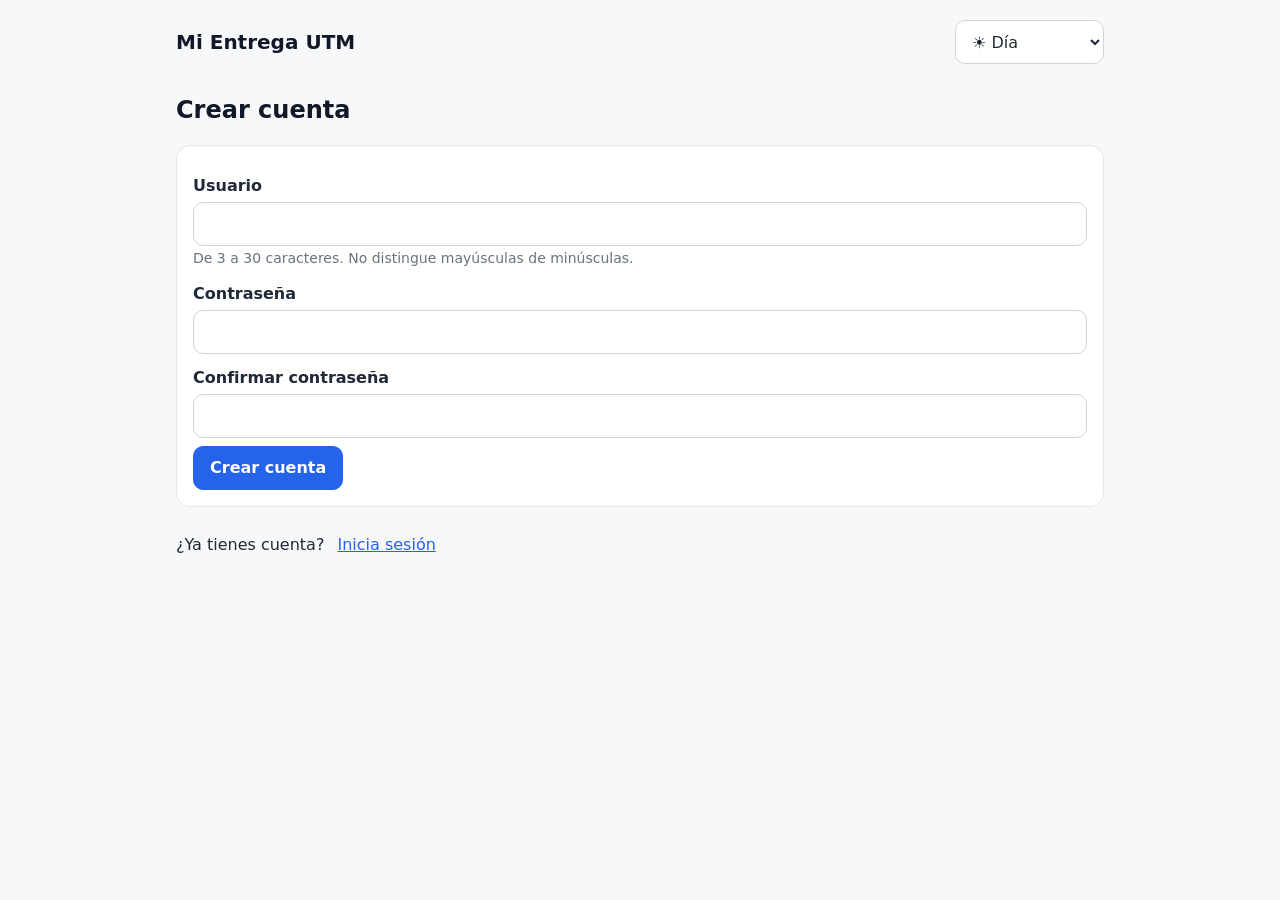
<file: autocontenido/index.html>
<!DOCTYPE html>
<html lang="es">
<head>
  <meta charset="UTF-8">
  <meta name="viewport" content="width=device-width, initial-scale=1">
  <title>Mi Entrega UTM</title>
  <style>
/* =========================================================
   Mi Entrega UTM — style.css
   Diseño "primero celular": los estilos base son para pantallas
   chicas y las media queries del final agregan cambios para
   tabletas y computadoras.

   MODOS DE VISUALIZACIÓN
   Todos los colores salen de variables. Cada modo solo redefine
   esas variables según el atributo data-tema de <html>:
     - dia       → claro y sobrio (azul)
     - mediodia  → suave, tonos lila y esquinas más redondas
     - noche     → oscuro, acento turquesa
   ========================================================= */

/* ---------- Modo Día (también es el valor por defecto) ---------- */
:root,
:root[data-tema="dia"] {
  color-scheme: light;               /* calendario, selects y barras de scroll en claro */
  --fondo: #f7f8fa;
  --tarjeta: #ffffff;
  --tarjeta-2: #eef2f7;              /* superficies secundarias: encabezados de tabla, etc. */
  --campo: #ffffff;                  /* fondo de inputs */
  --texto: #1f2937;
  --titulo: #111827;
  --tenue: #6b7280;
  --borde: #e5e7eb;
  --borde-campo: #d1d5db;
  --linea: 1px solid var(--borde);   /* borde de las tarjetas */
  --acento: #2563eb;
  --acento-hover: #1d4ed8;
  --sobre-acento: #ffffff;           /* texto encima del color de acento */
  --pildora: #ffffff;                /* botones del menú sin seleccionar */
  --pildora-texto: #4b5563;
  --foco: #f59e0b;
  --info-fondo: #eff6ff;

  --verde: #15803d;    --verde-fondo: #f0fdf4;
  --amarillo: #a16207; --amarillo-fondo: #fefce8;
  --rojo: #b91c1c;     --rojo-fondo: #fef2f2;

  --bronce: #8a4b16;   --bronce-fondo: #f6e7d8;
  --plata: #475569;    --plata-fondo: #eef2f7;
  --oro: #92400e;      --oro-fondo: #fef3c7;
  --diamante: #0369a1; --diamante-fondo: #e0f2fe;
  --zafiro: #3730a3;   --zafiro-fondo: #e0e7ff;

  --radio: 14px;
  --radio-chico: 10px;
}

/* ---------- Modo Medio día ---------- */
:root[data-tema="mediodia"] {
  color-scheme: light;
  --fondo: #f4f1fb;
  --tarjeta: #ffffff;
  --tarjeta-2: #ede9fe;
  --campo: #ffffff;
  --texto: #2e2a47;
  --titulo: #2e2a47;
  --tenue: #6b6488;
  --borde: #e2dcf5;
  --borde-campo: #d6cff0;
  --linea: 1px solid transparent;    /* tarjetas sin borde visible */
  --acento: #6d5bd0;
  --acento-hover: #5b4bb8;
  --sobre-acento: #ffffff;
  --pildora: #e7e1f8;
  --pildora-texto: #4b3f8f;
  --foco: #f59e0b;
  --info-fondo: #ede9fe;

  --verde: #2f7d5e;    --verde-fondo: #e3f6ee;
  --amarillo: #8a5a00; --amarillo-fondo: #fdf3dc;
  --rojo: #b44646;     --rojo-fondo: #fde8e8;

  --bronce: #8a4b16;   --bronce-fondo: #f8e6d6;
  --plata: #4b4f6b;    --plata-fondo: #eceaf5;
  --oro: #8a5a00;      --oro-fondo: #fdf0cc;
  --diamante: #1f6f99; --diamante-fondo: #def1fb;
  --zafiro: #4b3fb0;   --zafiro-fondo: #e4e0fb;

  --radio: 20px;
  --radio-chico: 14px;
}

/* ---------- Modo Noche ---------- */
:root[data-tema="noche"] {
  color-scheme: dark;
  --fondo: #0f172a;
  --tarjeta: #1e293b;
  --tarjeta-2: #334155;
  --campo: #0f172a;
  --texto: #e2e8f0;
  --titulo: #f8fafc;
  --tenue: #94a3b8;
  --borde: #334155;
  --borde-campo: #475569;
  --linea: 1px solid transparent;
  --acento: #2dd4bf;
  --acento-hover: #5eead4;
  --sobre-acento: #042f2e;
  --pildora: #1e293b;
  --pildora-texto: #cbd5e1;
  --foco: #fbbf24;
  --info-fondo: #13343a;

  --verde: #86efac;    --verde-fondo: #14342a;
  --amarillo: #fcd34d; --amarillo-fondo: #3d3010;
  --rojo: #fca5a5;     --rojo-fondo: #3f1d24;

  --bronce: #f3c39b;   --bronce-fondo: #4a2f1b;
  --plata: #e2e8f0;    --plata-fondo: #334155;
  --oro: #fcd34d;      --oro-fondo: #423410;
  --diamante: #7dd3fc; --diamante-fondo: #0c3a5c;
  --zafiro: #a5b4fc;   --zafiro-fondo: #1e2a6e;

  --radio: 16px;
  --radio-chico: 12px;
}

* { box-sizing: border-box; }

/* Sin esto, reglas como "display: flex" le ganan al atributo hidden. */
[hidden] { display: none !important; }

body {
  margin: 0;
  font-family: system-ui, -apple-system, "Segoe UI", Roboto, sans-serif;
  font-size: 1rem;
  line-height: 1.5;
  background: var(--fondo);
  color: var(--texto);
  transition: background-color 0.2s, color 0.2s;
}

h1, h2, h3 { line-height: 1.2; color: var(--titulo); font-weight: 600; }
h2 { margin-top: 0.5rem; }
h2:focus { outline: none; }

main {
  padding: 1rem;
  max-width: 960px;
  margin: 0 auto;
}

/* ---------- Encabezado, selector de modo y menú ---------- */
.encabezado {
  padding: 1rem 1rem 0;
  max-width: 960px;
  margin: 0 auto;
}
.encabezado-fila {
  display: flex;
  align-items: center;
  justify-content: space-between;
  gap: 0.75rem;
}
.encabezado h1 { margin: 0; font-size: 1.25rem; }

.tema {
  display: flex;
  align-items: center;
  gap: 0.5rem;
}
.tema select { width: auto; margin: 0; }

#menu {
  display: flex;
  flex-wrap: wrap;
  gap: 0.5rem;
  margin-top: 0.75rem;
}
#menu button {
  border-radius: 999px;
  background: var(--pildora);
  color: var(--pildora-texto);
  border: var(--linea);
}
#menu button[aria-current="page"] {
  background: var(--acento);
  color: var(--sobre-acento);
  border-color: var(--acento);
  font-weight: 600;
}

/* ---------- Botones (mínimo 44 px de alto para dedos) ---------- */
button, select, input, textarea, summary {
  font: inherit;
}
button {
  min-height: 44px;
  min-width: 44px;
  padding: 0.5rem 1rem;
  border-radius: var(--radio-chico);
  border: 1px solid var(--borde-campo);
  background: var(--tarjeta);
  color: var(--texto);
  cursor: pointer;
}
button:hover:not(:disabled) { border-color: var(--acento); }
button:disabled { opacity: 0.5; cursor: not-allowed; }
button:focus-visible, input:focus-visible, select:focus-visible,
textarea:focus-visible, summary:focus-visible {
  outline: 3px solid var(--foco);
  outline-offset: 2px;
}
.btn-primario {
  background: var(--acento);
  border-color: var(--acento);
  color: var(--sobre-acento);
  font-weight: 600;
}
.btn-primario:hover:not(:disabled) { background: var(--acento-hover); border-color: var(--acento-hover); }
.btn-secundario { background: var(--tarjeta); }
.btn-peligro { color: var(--rojo); border-color: var(--rojo); }
.btn-enlace {
  border: none;
  background: none;
  color: var(--acento);
  text-decoration: underline;
  padding: 0.5rem;
}

/* ---------- Formularios ---------- */
label {
  display: block;
  font-weight: 600;
  margin-top: 0.75rem;
}
input, select, textarea {
  display: block;
  width: 100%;
  min-height: 44px;
  margin-top: 0.25rem;
  padding: 0.5rem 0.75rem;
  border: 1px solid var(--borde-campo);
  border-radius: var(--radio-chico);
  background: var(--campo);
  color: var(--texto);
}
input[type="color"] { width: 5rem; padding: 0.2rem; }
small, .nota { color: var(--tenue); font-size: 0.875rem; }
.error { color: var(--rojo); font-weight: 600; min-height: 1.5em; margin: 0.5rem 0; }
.error:empty { min-height: 0; }

.acciones {
  display: flex;
  flex-wrap: wrap;
  gap: 0.5rem;
  margin-top: 0.75rem;
}

/* ---------- Tarjetas y avisos ---------- */
.tarjeta {
  background: var(--tarjeta);
  border: var(--linea);
  border-radius: var(--radio);
  padding: 1rem;
  margin: 0 0 1rem;
}

.aviso {
  width: calc(100% - 2rem);
  max-width: 928px;
  margin: 1rem auto 0;
  padding: 0.75rem 1rem;
  border-radius: var(--radio-chico);
  background: var(--info-fondo);
  border: 1px solid var(--acento);
}
.aviso p { margin: 0 0 0.5rem; white-space: pre-line; }
.aviso-error { background: var(--rojo-fondo); border-color: var(--rojo); }
.aviso-exito { background: var(--verde-fondo); border-color: var(--verde); }

.advertencia {
  background: var(--amarillo-fondo);
  border: 2px solid var(--amarillo);
  border-radius: var(--radio-chico);
  padding: 0.75rem;
  font-weight: 600;
}

.mensaje-rango {
  background: var(--tarjeta-2);
  border-left: 4px solid var(--acento);
  padding: 0.75rem;
}

/* ---------- Rango y progreso ---------- */
.insignia {
  display: inline-flex;
  align-items: center;
  gap: 0.35em;
  padding: 0.15rem 0.7rem;
  border-radius: 999px;
  font-weight: 600;
}
.logo-rango { width: 1.4em; height: 1.4em; flex: none; }
.rango-Bronce { background: var(--bronce-fondo); color: var(--bronce); }
.rango-Plata { background: var(--plata-fondo); color: var(--plata); }
.rango-Oro { background: var(--oro-fondo); color: var(--oro); }
.rango-Diamante { background: var(--diamante-fondo); color: var(--diamante); }
.rango-Zafiro { background: var(--zafiro-fondo); color: var(--zafiro); }

/* Barra de progreso redondeada con los colores del modo (Chrome/Edge y Firefox). */
progress {
  -webkit-appearance: none;
  appearance: none;
  width: 100%;
  height: 0.6rem;
  border: none;
  border-radius: 999px;
  overflow: hidden;
  background: var(--tarjeta-2);
}
progress::-webkit-progress-bar { background: var(--tarjeta-2); border-radius: 999px; }
progress::-webkit-progress-value { background: var(--acento); border-radius: 999px; }
progress::-moz-progress-bar { background: var(--acento); border-radius: 999px; }

.fila-titulo {
  display: flex;
  flex-wrap: wrap;
  align-items: center;
  justify-content: space-between;
  gap: 0.5rem;
}

/* ---------- Listas de tareas ---------- */
.lista-tareas, .lista-materias, .lista-bitacora, .lista-logros, .lista-movimientos {
  list-style: none;
  padding: 0;
  margin: 0 0 1rem;
}

.tarea {
  background: var(--tarjeta);
  border: var(--linea);
  border-radius: var(--radio);
  padding: 0.85rem 1rem;
  margin-bottom: 0.75rem;
}
.tarea p { margin: 0.25rem 0; }
.tarea-descripcion { font-weight: 600; color: var(--titulo); }
/* Punto con el color de la materia antes de la descripción. */
.tarea-descripcion::before {
  content: "";
  display: inline-block;
  width: 0.65rem;
  height: 0.65rem;
  margin-right: 0.5rem;
  border-radius: 50%;
  background: var(--color-materia, var(--tenue));
}

/* La urgencia se indica con color Y con texto (no solo color). */
.urgencia {
  display: inline-block;
  padding: 0.15rem 0.6rem;
  border-radius: 999px;
  font-size: 0.8rem;
  font-weight: 600;
}
.urgencia-verde { background: var(--verde-fondo); color: var(--verde); }
.urgencia-amarillo { background: var(--amarillo-fondo); color: var(--amarillo); }
.urgencia-rojo { background: var(--rojo-fondo); color: var(--rojo); }
.urgencia-entregada { background: var(--tarjeta-2); color: var(--tenue); }

.vacio {
  color: var(--tenue);
  padding: 1.25rem;
  text-align: center;
  background: var(--tarjeta);
  border: 1px dashed var(--borde-campo);
  border-radius: var(--radio);
}

/* ---------- Materias ---------- */
.materia {
  background: var(--tarjeta);
  border: var(--linea);
  border-radius: var(--radio);
  margin-bottom: 0.75rem;
  padding: 0 1rem;
}
.materia summary {
  min-height: 44px;
  display: flex;
  align-items: center;
  gap: 0.5rem;
  cursor: pointer;
  font-weight: 600;
  padding: 0.5rem 0;
}
.materia .tarea { background: var(--fondo); }
.punto-color {
  width: 1rem;
  height: 1rem;
  border-radius: 50%;
  background: var(--color-materia);
  flex-shrink: 0;
}
.contador { color: var(--tenue); font-weight: normal; }

/* ---------- Bitácora ---------- */
.lista-bitacora > li {
  background: var(--tarjeta);
  border: var(--linea);
  border-radius: var(--radio-chico);
  padding: 0 1rem;
  margin-bottom: 0.5rem;
}
.lista-bitacora summary { min-height: 44px; padding: 0.6rem 0; cursor: pointer; }
.lista-bitacora ol { padding-left: 1.25rem; }
.lista-bitacora ol li { margin-bottom: 0.4rem; }

.filtros { display: grid; gap: 0.5rem; }

/* ---------- Tablas ---------- */
.tabla-scroll {
  overflow-x: auto;
  margin-bottom: 1rem;
  border-radius: var(--radio-chico);
}
table {
  width: 100%;
  border-collapse: collapse;
  background: var(--tarjeta);
  font-size: 0.9rem;
}
caption { text-align: left; font-weight: 600; padding: 0.5rem 0; color: var(--titulo); }
th, td {
  border-bottom: 1px solid var(--borde);
  padding: 0.6rem 0.75rem;
  text-align: left;
  vertical-align: top;
}
th { background: var(--tarjeta-2); color: var(--titulo); }
.fila-actual { background: var(--info-fondo); font-weight: 600; }
.repetida { color: var(--amarillo); font-weight: 600; }

/* ---------- Logros y movimientos ---------- */
.lista-logros li, .lista-movimientos li {
  background: var(--tarjeta);
  border: var(--linea);
  border-radius: var(--radio-chico);
  padding: 0.7rem 1rem;
  margin-bottom: 0.5rem;
}
.logro-bloqueado { opacity: 0.6; }
.positivo { color: var(--verde); font-weight: 600; }
.negativo { color: var(--rojo); font-weight: 600; }
.fuera-ventana { opacity: 0.6; }

/* ---------- Entrega ---------- */
.preview {
  display: block;
  max-width: 100%;
  max-height: 320px;
  margin: 0.75rem 0;
  border-radius: var(--radio-chico);
  border: 1px solid var(--borde);
}
.resumen dt { font-weight: 600; margin-top: 0.5rem; color: var(--tenue); }
.resumen dd { margin: 0; }
.resumen ul { margin: 0.25rem 0; padding-left: 1.25rem; }

dialog {
  width: min(92vw, 640px);
  border: none;
  border-radius: var(--radio);
  padding: 1.25rem;
  background: var(--tarjeta);
  color: var(--texto);
}
dialog::backdrop { background: rgba(0, 0, 0, 0.6); }

/* Texto visible solo para lectores de pantalla */
.solo-lector {
  position: absolute;
  width: 1px;
  height: 1px;
  overflow: hidden;
  clip: rect(0 0 0 0);
  white-space: nowrap;
}

/* ---------- Tabletas en adelante ---------- */
@media (min-width: 700px) {
  .encabezado { padding: 1.25rem 1rem 0; }
  .filtros { grid-template-columns: 1fr 1fr auto; align-items: end; }
  .lista-tareas.cuadricula { display: grid; grid-template-columns: 1fr 1fr; gap: 0.75rem; }
  .lista-tareas.cuadricula .tarea { margin-bottom: 0; }
}

/* ---------- Computadoras ---------- */
@media (min-width: 1024px) {
  main { padding: 1.5rem 1rem; }
  .lista-tareas.cuadricula { grid-template-columns: repeat(3, 1fr); }
}
</style>
</head>
<body>
  <header class="encabezado">
    <div class="encabezado-fila">
      <h1>Mi Entrega UTM</h1>
      <div class="tema">
        <label for="selector-tema" class="solo-lector">Modo de visualización</label>
        <select id="selector-tema">
          <option value="dia">☀ Día</option>
          <option value="mediodia">⛅ Medio día</option>
          <option value="noche">☾ Noche</option>
        </select>
      </div>
    </div>
    <nav id="menu" aria-label="Navegación principal" hidden>
      <button type="button" data-vista="inicio">Inicio</button>
      <button type="button" data-vista="materias">Materias</button>
      <button type="button" data-vista="bitacora">Bitácora</button>
      <button type="button" data-vista="rangos">Rangos</button>
      <button type="button" id="btn-salir" class="btn-secundario">Cerrar sesión</button>
    </nav>
  </header>

  <!-- Avisos del sistema (almacenamiento no disponible, etc.) -->
  <div id="aviso-sistema" class="aviso aviso-error" role="alert" hidden></div>

  <!-- Avisos de la app (resultado de una entrega, errores, etc.) -->
  <div id="aviso" class="aviso" role="status" aria-live="polite" hidden>
    <p id="aviso-texto"></p>
    <button type="button" id="aviso-cerrar" class="btn-secundario">Cerrar aviso</button>
  </div>

  <main>
    <!-- 1a. Registro -->
    <section id="vista-registro" class="vista" hidden>
      <h2>Crear cuenta</h2>
      <form id="form-registro" class="tarjeta" novalidate>
        <label for="reg-usuario">Usuario</label>
        <input id="reg-usuario" autocomplete="username" required>
        <small>De 3 a 30 caracteres. No distingue mayúsculas de minúsculas.</small>

        <label for="reg-contrasena">Contraseña</label>
        <input id="reg-contrasena" type="password" autocomplete="new-password" required minlength="6">

        <label for="reg-confirmar">Confirmar contraseña</label>
        <input id="reg-confirmar" type="password" autocomplete="new-password" required>

        <p id="error-registro" class="error" role="alert"></p>
        <button type="submit" class="btn-primario">Crear cuenta</button>
      </form>
      <p>¿Ya tienes cuenta? <button type="button" class="btn-enlace" data-vista="login">Inicia sesión</button></p>
    </section>

    <!-- 1b. Inicio de sesión -->
    <section id="vista-login" class="vista" hidden>
      <h2>Iniciar sesión</h2>
      <form id="form-login" class="tarjeta" novalidate>
        <label for="login-usuario">Usuario</label>
        <input id="login-usuario" autocomplete="username" required>

        <label for="login-contrasena">Contraseña</label>
        <input id="login-contrasena" type="password" autocomplete="current-password" required>

        <p id="error-login" class="error" role="alert"></p>
        <button type="submit" class="btn-primario">Entrar</button>
      </form>
      <p>¿No tienes cuenta? <button type="button" class="btn-enlace" data-vista="registro">Regístrate</button></p>
    </section>

    <!-- 2. Inicio -->
    <section id="vista-inicio" class="vista" hidden>
      <h2>Hola, <span id="inicio-usuario"></span></h2>

      <article class="tarjeta">
        <h3>Tu rango: <span id="inicio-rango" class="insignia"></span></h3>
        <p id="inicio-puntos"></p>
        <label for="barra-rango">Progreso hacia el siguiente rango</label>
        <progress id="barra-rango" max="100" value="0"></progress>
        <p id="texto-progreso" class="nota"></p>
        <p id="inicio-racha"></p>
        <p id="inicio-mensaje-rango" class="mensaje-rango" hidden></p>
      </article>

      <div class="tarjeta">
        <h3>Recordatorios</h3>
        <p id="estado-notificaciones" class="nota"></p>
        <button type="button" id="btn-notificar" class="btn-secundario">Activar notificaciones</button>
      </div>

      <div class="fila-titulo">
        <h3>Tareas pendientes</h3>
        <button type="button" class="btn-primario" data-accion="nueva-tarea">+ Agregar tarea</button>
      </div>
      <ul id="lista-pendientes" class="lista-tareas cuadricula"></ul>
    </section>

    <!-- 3. Materias -->
    <section id="vista-materias" class="vista" hidden>
      <h2>Materias</h2>
      <form id="form-materia" class="tarjeta" novalidate>
        <h3 id="titulo-materia">Nueva materia</h3>
        <input type="hidden" id="materia-id">
        <label for="materia-nombre">Nombre</label>
        <input id="materia-nombre" maxlength="40" required>

        <label for="materia-color">Color</label>
        <input id="materia-color" type="color" value="#2e7d32">

        <p id="error-materia" class="error" role="alert"></p>
        <div class="acciones">
          <button type="submit" class="btn-primario">Guardar materia</button>
          <button type="button" id="btn-cancelar-materia" class="btn-secundario" hidden>Cancelar edición</button>
        </div>
      </form>
      <ul id="lista-materias" class="lista-materias"></ul>
    </section>

    <!-- 4. Nueva / editar tarea -->
    <section id="vista-tarea" class="vista" hidden>
      <h2 id="titulo-tarea">Nueva tarea</h2>
      <form id="form-tarea" class="tarjeta" novalidate>
        <input type="hidden" id="tarea-id">
        <label for="tarea-materia">Materia</label>
        <select id="tarea-materia" required></select>

        <label for="tarea-descripcion">Descripción</label>
        <textarea id="tarea-descripcion" rows="3" maxlength="200" required></textarea>

        <label for="tarea-asignada">Fecha y hora de asignación</label>
        <input id="tarea-asignada" type="datetime-local" required>

        <label for="tarea-limite">Fecha y hora límite</label>
        <input id="tarea-limite" type="datetime-local" required>

        <p id="error-tarea" class="error" role="alert"></p>
        <div class="acciones">
          <button type="submit" class="btn-primario">Guardar tarea</button>
          <button type="button" class="btn-secundario" data-vista="inicio">Cancelar</button>
        </div>
      </form>
    </section>

    <!-- 5. Entregar -->
    <section id="vista-entregar" class="vista" hidden>
      <h2>Entregar tarea</h2>
      <p id="entregar-info" class="tarjeta"></p>
      <form id="form-entregar" class="tarjeta" novalidate>
        <label for="entregar-foto">Foto de tu entrega</label>
        <input id="entregar-foto" type="file" accept="image/*" required>

        <img id="entregar-preview" class="preview" alt="Vista previa de la foto seleccionada" hidden>
        <p id="entregar-duplicada" class="advertencia" role="alert" hidden></p>

        <h3>Resumen</h3>
        <dl id="entregar-resumen" class="resumen">
          <dt>Estado</dt><dd>Elige una foto para ver el resumen.</dd>
        </dl>

        <p id="error-entregar" class="error" role="alert"></p>
        <div class="acciones">
          <button type="submit" id="btn-confirmar-entrega" class="btn-primario" disabled>Confirmar entrega</button>
          <button type="button" class="btn-secundario" data-vista="inicio">Cancelar</button>
        </div>
      </form>
    </section>

    <!-- 6. Bitácora y revisión -->
    <section id="vista-bitacora" class="vista" hidden>
      <h2>Bitácora y revisión</h2>
      <div class="tarjeta filtros">
        <div>
          <label for="filtro-materia">Materia</label>
          <select id="filtro-materia"></select>
        </div>
        <div>
          <label for="filtro-estado">Estado</label>
          <select id="filtro-estado">
            <option value="">Todos</option>
            <option value="pendiente">Pendiente</option>
            <option value="entregada">Entregada</option>
            <option value="eliminada">Eliminada</option>
          </select>
        </div>
        <button type="button" id="btn-exportar" class="btn-secundario">Exportar bitácora (JSON)</button>
      </div>

      <h3>Historial por tarea</h3>
      <ul id="lista-bitacora" class="lista-bitacora"></ul>

      <h3>Revisión de entregas</h3>
      <div class="tabla-scroll">
        <table>
          <caption class="solo-lector">Revisión de tareas y entregas</caption>
          <thead>
            <tr>
              <th scope="col">Tarea</th>
              <th scope="col">Asignada</th>
              <th scope="col">Límite</th>
              <th scope="col">Completada</th>
              <th scope="col">Margen</th>
              <th scope="col">Estado</th>
              <th scope="col">Foto</th>
            </tr>
          </thead>
          <tbody id="tabla-revision"></tbody>
        </table>
      </div>
    </section>

    <!-- 7. Rangos y logros -->
    <section id="vista-rangos" class="vista" hidden>
      <h2>Rangos y logros</h2>
      <p id="rangos-mensaje" class="mensaje-rango" hidden></p>
      <p id="rangos-puntos" class="tarjeta"></p>

      <div class="tabla-scroll">
        <table>
          <caption>Tabla de rangos</caption>
          <thead>
            <tr>
              <th scope="col">Rango</th>
              <th scope="col">Puntos (últimos 14 días)</th>
              <th scope="col">Para subir necesitas</th>
            </tr>
          </thead>
          <tbody id="tabla-rangos"></tbody>
        </table>
      </div>

      <h3>Logros</h3>
      <ul id="lista-logros" class="lista-logros"></ul>

      <h3>Reglas de puntos</h3>
      <ul id="lista-reglas" class="tarjeta"></ul>

      <h3>Movimientos de puntos</h3>
      <ul id="lista-movimientos" class="lista-movimientos"></ul>
    </section>
  </main>

  <!-- Ventana para ver la foto de una entrega -->
  <dialog id="dialogo-foto" aria-labelledby="dialogo-titulo">
    <h2 id="dialogo-titulo">Entrega</h2>
    <img id="dialogo-img" class="preview" alt="">
    <div id="dialogo-info"></div>
    <button type="button" id="btn-cerrar-dialogo" class="btn-primario">Cerrar</button>
  </dialog>

  <script>
'use strict';
/* =========================================================
   Mi Entrega UTM — script.js
   Proyecto escolar de desarrollo web. JavaScript vanilla, sin librerías.

   Secciones:
     1. Reglas del sistema de puntos (constantes)
     2. Utilidades
     3. Almacenamiento (localStorage para datos, IndexedDB para fotos)
     4. Cuentas (registro, inicio y cierre de sesión)
     5. Lógica de puntos, rangos, racha y logros (funciones puras)
     6. Acciones sobre materias y tareas
     7. Vistas (dibujar cada pantalla)
     8. Eventos y arranque
     9. Autopruebas (revisa la consola del navegador)
   ========================================================= */

/* ---------------------------------------------------------
   1. REGLAS DEL SISTEMA DE PUNTOS
   Cambia estos valores para ajustar las reglas. Toda la app
   (cálculos, textos y tabla de reglas) los lee de aquí.
   --------------------------------------------------------- */
const PUNTOS_BASE = 50;               // entrega a tiempo
const BONUS_MARGEN = 30;              // bonus por entregar con mucho margen
const DIAS_PARA_BONUS = 2;            // margen mínimo (en días) para el bonus
const TOLERANCIA_HORAS = 2;           // horas después del límite sin penalización
const PENALIZACION_POR_PERIODO = 20;  // puntos que se restan por cada periodo de retraso
const HORAS_POR_PERIODO = 24;         // duración de un periodo de retraso
const VENTANA_DIAS = 14;              // los rangos usan los puntos de los últimos N días
const AMORTIGUAMIENTO = 10;           // puntos extra sobre el mínimo para subir de rango
const HORA_MADRUGADOR = 9;            // entregar antes de esta hora desbloquea "Madrugador"
const DIAS_SEMANA_SIN_ATRASOS = 7;    // días seguidos de racha para "Semana sin atrasos"
const HORAS_AVISO = 24;               // se avisa de las tareas que vencen en menos de estas horas
const MINUTOS_REVISION = 1;           // cada cuántos minutos se revisan los recordatorios

// Rangos ordenados de menor a mayor. "min" es el mínimo de puntos del rango.
const RANGOS = [
  { nombre: 'Bronce', min: 0 },
  { nombre: 'Plata', min: 100 },
  { nombre: 'Oro', min: 250 },
  { nombre: 'Diamante', min: 400 },
  { nombre: 'Zafiro', min: 600 },
];

// Logo de cada rango (SVG dibujado en el código, sin imágenes externas).
// Colores fijos de cada metal o gema, para que se reconozcan en los tres modos.
const LOGOS_RANGO = {
  // Escudo
  Bronce: '<path d="M12 2l8 3v6c0 5-3.4 9.3-8 11-4.6-1.7-8-6-8-11V5z" fill="#cd7f32" stroke="#7a4a1c"/>'
    + '<path d="M8 10l4 3 4-3v2.6l-4 3-4-3z" fill="#fff" fill-opacity=".85"/>',
  // Medalla con listón
  Plata: '<path d="M6 2h4l2.5 6h-4zM18 2h-4l-2.5 6h4z" fill="#c0392b" stroke="#7b241c"/>'
    + '<circle cx="12" cy="15" r="7" fill="#c9d1d9" stroke="#5b6670"/>'
    + '<polygon points="12,11.8 12.76,13.95 15.04,14.01 13.24,15.4 13.88,17.59 12,16.3 10.12,17.59 10.76,15.4 8.96,14.01 11.24,13.95" fill="#fff" stroke="#5b6670" stroke-width=".6"/>',
  // Trofeo
  Oro: '<path d="M7 5H4v1.5A3.5 3.5 0 0 0 7.5 10M17 5h3v1.5A3.5 3.5 0 0 1 16.5 10" fill="none" stroke="#a87b00" stroke-width="1.6"/>'
    + '<path d="M7 3h10v5a5 5 0 0 1-10 0zM11 13h2v4h-2zM8 18h8v3H8z" fill="#f5c518" stroke="#a87b00"/>'
    + '<rect x="9" y="4.5" width="1.4" height="4" rx=".7" fill="#fff" fill-opacity=".7"/>',
  // Diamante tallado
  Diamante: '<path d="M7 4h10l4 5-9 12L3 9z" fill="#7dd3fc" stroke="#0369a1"/>'
    + '<path d="M3 9h18M7 4l1.5 5L12 4l3.5 5L17 4M8.5 9L12 21l3.5-12" fill="none" stroke="#0369a1" stroke-width=".8"/>'
    + '<path d="M7 4L3 9h5.5z" fill="#fff" fill-opacity=".6"/>',
  // Corona con zafiro
  Zafiro: '<path d="M3 8l4.5 4L12 4l4.5 8L21 8l-2 11H5z" fill="#3b5bdb" stroke="#1e2a6e"/>'
    + '<path d="M5.6 16h12.8" stroke="#a5b4fc" stroke-width="1.2"/>'
    + '<circle cx="12" cy="12.5" r="1.8" fill="#dbe4ff"/>'
    + '<g fill="#91a7ff" stroke="#1e2a6e" stroke-width=".6"><circle cx="3" cy="8" r="1.3"/><circle cx="12" cy="4" r="1.3"/><circle cx="21" cy="8" r="1.3"/></g>',
};

const logoRango = (nombre) =>
  `<svg class="logo-rango" viewBox="0 0 24 24" aria-hidden="true" stroke-linejoin="round">${LOGOS_RANGO[nombre]}</svg>`;

// Insignia del rango: logo + nombre, con los colores del modo actual.
const insigniaRango = (nombre) => `<span class="insignia rango-${nombre}">${logoRango(nombre)}${nombre}</span>`;

const LOGROS = [
  { id: 'primera', nombre: 'Primera entrega a tiempo', descripcion: 'Entregaste tu primera tarea a tiempo.' },
  { id: 'semana', nombre: 'Semana sin atrasos', descripcion: `Tu racha actual de entregas a tiempo empezó hace ${DIAS_SEMANA_SIN_ATRASOS} días o más.` },
  { id: 'madrugador', nombre: 'Madrugador', descripcion: `Entregaste una tarea antes de las ${HORA_MADRUGADOR}:00 am.` },
];

const HORA_MS = 60 * 60 * 1000;
const DIA_MS = 24 * HORA_MS;

// Claves de localStorage
const CLAVE_USUARIOS = 'meu_usuarios';
const CLAVE_SESION = 'meu_sesion';
const CLAVE_TEMA = 'meu_tema'; // modo de visualización, común a todas las cuentas de este navegador
const TEMAS = ['dia', 'mediodia', 'noche'];
const claveDatos = (usuario) => 'meu_datos_' + usuario;

/* ---------------------------------------------------------
   2. UTILIDADES
   --------------------------------------------------------- */
const $ = (selector) => document.querySelector(selector);

function nuevoId() {
  return Date.now().toString(36) + Math.random().toString(36).slice(2, 8);
}

// Convierte bytes (ArrayBuffer o Uint8Array) a texto hexadecimal.
function aHex(bytes) {
  return [...new Uint8Array(bytes)].map((b) => b.toString(16).padStart(2, '0')).join('');
}

async function sha256Hex(datos) {
  return aHex(await crypto.subtle.digest('SHA-256', datos));
}

// Evita que el texto del usuario se interprete como HTML (previene inyección).
function esc(texto) {
  return String(texto)
    .replace(/&/g, '&amp;').replace(/</g, '&lt;').replace(/>/g, '&gt;')
    .replace(/"/g, '&quot;').replace(/'/g, '&#39;');
}

function formatoFecha(iso) {
  return iso ? new Date(iso).toLocaleString('es-MX', { dateStyle: 'medium', timeStyle: 'short' }) : '—';
}

// Un <input type="datetime-local"> usa la hora local sin zona; aquí convertimos ISO → ese formato.
function aInputLocal(iso) {
  const d = new Date(iso);
  d.setMinutes(d.getMinutes() - d.getTimezoneOffset());
  return d.toISOString().slice(0, 16);
}

function formatoDuracion(ms) {
  const abs = Math.abs(ms);
  const d = Math.floor(abs / DIA_MS);
  const h = Math.floor((abs % DIA_MS) / HORA_MS);
  const m = Math.floor((abs % HORA_MS) / 60000);
  return d > 0 ? `${d} d ${h} h ${m} min` : `${h} h ${m} min`;
}

function textoMargen(margenMs) {
  return margenMs >= 0
    ? `${formatoDuracion(margenMs)} antes del límite`
    : `${formatoDuracion(margenMs)} después del límite`;
}

function signo(n) {
  return n > 0 ? `+${n}` : String(n);
}

/* ---------------------------------------------------------
   3. ALMACENAMIENTO
   - localStorage: usuarios, sesión y datos de cada usuario (JSON).
   - IndexedDB: fotos de las entregas como Blob (pueden pesar
     varios MB, demasiado para localStorage).
   --------------------------------------------------------- */
let db = null;            // conexión a IndexedDB (null si no está disponible)
let usuarioActual = null; // nombre del usuario con sesión iniciada
let datos = null;         // datos del usuario actual (ver datosVacios)

function probarLocalStorage() {
  try {
    localStorage.setItem('__prueba', '1');
    localStorage.removeItem('__prueba');
    return true;
  } catch (e) {
    return false;
  }
}

function leerJSON(clave, defecto) {
  try {
    const texto = localStorage.getItem(clave);
    return texto ? JSON.parse(texto) : defecto;
  } catch (e) {
    return defecto;
  }
}

function guardarJSON(clave, valor) {
  try {
    localStorage.setItem(clave, JSON.stringify(valor));
    return true;
  } catch (e) {
    // Puede pasar si localStorage está lleno o bloqueado: avisamos para que no se pierdan datos sin saberlo.
    avisar('No se pudieron guardar los cambios en este navegador (almacenamiento lleno o bloqueado).', 'error');
    return false;
  }
}

function datosVacios() {
  return {
    materias: [],       // { id, nombre, color, creada, eliminada? }
    tareas: [],         // { id, materiaId, descripcion, asignada, limite, estado, entrega, historialEntregas, eventos }
    puntos: [],         // movimientos: { fecha, tareaId, regla, puntos }
    logros: {},         // { idLogro: fechaISO }
    rango: RANGOS[0].nombre,
    mensajeRango: null, // { texto, fecha, tipo: 'sube' | 'baja' }
  };
}

function cargarDatos() {
  datos = leerJSON(claveDatos(usuarioActual), datosVacios());
}

function guardarDatos() {
  return guardarJSON(claveDatos(usuarioActual), datos);
}

function abrirIndexedDB() {
  return new Promise((resolve) => {
    try {
      if (!('indexedDB' in window)) return resolve(null);
      const peticion = indexedDB.open('mi-entrega-utm', 1);
      peticion.onupgradeneeded = () => peticion.result.createObjectStore('fotos');
      peticion.onsuccess = () => resolve(peticion.result);
      peticion.onerror = () => resolve(null);
    } catch (e) {
      resolve(null);
    }
  });
}

function guardarFoto(clave, blob) {
  return new Promise((resolve, reject) => {
    const tx = db.transaction('fotos', 'readwrite');
    tx.objectStore('fotos').put(blob, clave);
    tx.oncomplete = () => resolve();
    tx.onerror = () => reject(tx.error);
    tx.onabort = () => reject(tx.error);
  });
}

function leerFoto(clave) {
  return new Promise((resolve, reject) => {
    const peticion = db.transaction('fotos', 'readonly').objectStore('fotos').get(clave);
    peticion.onsuccess = () => resolve(peticion.result || null);
    peticion.onerror = () => reject(peticion.error);
  });
}

/* ---------------------------------------------------------
   4. CUENTAS
   AVISO: esto es para un proyecto escolar, NO es seguridad de
   producción. Todo vive en el navegador: cualquiera con acceso
   a la computadora puede leer o modificar localStorage. La sal +
   SHA-256 solo evita guardar la contraseña en texto plano.
   Un sistema real usaría un servidor y un algoritmo lento
   (bcrypt, scrypt o Argon2).
   --------------------------------------------------------- */
async function hashContrasena(contrasena, salHex) {
  return sha256Hex(new TextEncoder().encode(salHex + contrasena));
}

function normalizarUsuario(texto) {
  return texto.trim().toLowerCase();
}

async function alRegistrar(evento) {
  evento.preventDefault();
  const error = $('#error-registro');
  const usuario = normalizarUsuario($('#reg-usuario').value);
  const contrasena = $('#reg-contrasena').value;
  const confirmar = $('#reg-confirmar').value;

  // Se acepta cualquier texto (acentos, ñ, espacios, @); esc() evita que se interprete como HTML.
  const largo = [...usuario].length;
  if (largo < 3 || largo > 30) {
    error.textContent = 'El usuario debe tener de 3 a 30 caracteres.';
    return;
  }
  if (contrasena.length < 6) {
    error.textContent = 'La contraseña debe tener al menos 6 caracteres.';
    return;
  }
  if (contrasena !== confirmar) {
    error.textContent = 'Las contraseñas no coinciden.';
    return;
  }
  const usuarios = leerJSON(CLAVE_USUARIOS, {});
  if (usuarios[usuario]) {
    error.textContent = 'Ese usuario ya existe. Elige otro o inicia sesión.';
    return;
  }

  const sal = aHex(crypto.getRandomValues(new Uint8Array(16)));
  usuarios[usuario] = { sal, hash: await hashContrasena(contrasena, sal), creado: new Date().toISOString() };
  if (!guardarJSON(CLAVE_USUARIOS, usuarios)) {
    error.textContent = 'No se pudo crear la cuenta: el navegador no permite guardar datos.';
    return;
  }
  error.textContent = '';
  $('#form-registro').reset();
  iniciarSesion(usuario);
}

async function alIniciarSesion(evento) {
  evento.preventDefault();
  const error = $('#error-login');
  const usuario = normalizarUsuario($('#login-usuario').value);
  const contrasena = $('#login-contrasena').value;

  if (!usuario || !contrasena) {
    error.textContent = 'Escribe tu usuario y tu contraseña.';
    return;
  }
  const registro = leerJSON(CLAVE_USUARIOS, {})[usuario];
  // Mismo mensaje en ambos casos para no revelar qué usuarios existen.
  if (!registro || (await hashContrasena(contrasena, registro.sal)) !== registro.hash) {
    error.textContent = 'Usuario o contraseña incorrectos.';
    return;
  }
  error.textContent = '';
  $('#form-login').reset();
  iniciarSesion(usuario);
}

function iniciarSesion(usuario) {
  usuarioActual = usuario;
  guardarJSON(CLAVE_SESION, usuario); // la sesión sigue activa hasta "Cerrar sesión"
  cargarDatos();
  mostrarVista('inicio');
}

function cerrarSesion() {
  try { localStorage.removeItem(CLAVE_SESION); } catch (e) { /* sin almacenamiento, nada que borrar */ }
  usuarioActual = null;
  datos = null;
  $('#aviso').hidden = true;
  mostrarVista('login');
}

/* ---------------------------------------------------------
   5. LÓGICA DE PUNTOS, RANGOS, RACHA Y LOGROS
   Son funciones "puras": reciben datos y devuelven un resultado
   sin tocar la pantalla. Así es fácil probarlas (ver sección 9).
   --------------------------------------------------------- */

/**
 * Calcula los puntos de una entrega a partir de la fecha límite y la hora de completado.
 * Devuelve la lista de reglas aplicadas para poder mostrar de dónde sale cada punto.
 * Decisión: el retraso se cuenta desde la fecha límite; la tolerancia solo
 * evita la penalización si el retraso es de 2 h o menos.
 */
function calcularResultadoEntrega(limiteISO, completadaISO) {
  const retrasoMs = new Date(completadaISO) - new Date(limiteISO);
  const reglas = [];
  let aTiempo;
  let periodos = 0;
  let penalizacion = 0;

  if (retrasoMs <= TOLERANCIA_HORAS * HORA_MS) {
    aTiempo = true;
    reglas.push({
      regla: retrasoMs <= 0 ? 'Entrega a tiempo' : `Entrega dentro de la tolerancia de ${TOLERANCIA_HORAS} h`,
      puntos: PUNTOS_BASE,
    });
    if (-retrasoMs >= DIAS_PARA_BONUS * DIA_MS) {
      reglas.push({ regla: `Bonus por entregar con ${DIAS_PARA_BONUS} días o más de margen`, puntos: BONUS_MARGEN });
    }
  } else {
    aTiempo = false;
    periodos = Math.ceil(retrasoMs / (HORAS_POR_PERIODO * HORA_MS)); // "o fracción" → redondeo hacia arriba
    penalizacion = Math.min(periodos * PENALIZACION_POR_PERIODO, PUNTOS_BASE); // mínimo 0 puntos por tarea
    reglas.push({ regla: 'Puntos base de la entrega', puntos: PUNTOS_BASE });
    reglas.push({
      regla: `Penalización: ${periodos} periodo(s) de ${HORAS_POR_PERIODO} h de retraso × ${PENALIZACION_POR_PERIODO}`
        + (penalizacion < periodos * PENALIZACION_POR_PERIODO ? ' (tope: mínimo 0 puntos por tarea)' : ''),
      puntos: -penalizacion,
    });
  }

  const total = reglas.reduce((suma, r) => suma + r.puntos, 0);
  return { aTiempo, retrasoMs, margenMs: -retrasoMs, periodos, penalizacion, reglas, total };
}

// Tareas entregadas ordenadas por hora de completado (de la más antigua a la más reciente).
function entregasOrdenadas(tareas) {
  return tareas
    .filter((t) => t.estado === 'entregada' && t.entrega)
    .sort((a, b) => new Date(a.entrega.completadaEn) - new Date(b.entrega.completadaEn));
}

// La racha cuenta entregas a tiempo consecutivas; una entrega tarde la reinicia.
function calcularRacha(tareas) {
  let racha = 0;
  let inicio = null;
  for (const t of entregasOrdenadas(tareas)) {
    if (t.entrega.aTiempo) {
      if (racha === 0) inicio = t.entrega.completadaEn;
      racha++;
    } else {
      racha = 0;
      inicio = null;
    }
  }
  return { racha, inicio };
}

function puntosEnVentana(movimientos, ahora = new Date()) {
  const desde = ahora.getTime() - VENTANA_DIAS * DIA_MS;
  const suma = movimientos
    .filter((m) => new Date(m.fecha).getTime() >= desde)
    .reduce((s, m) => s + m.puntos, 0);
  return Math.max(0, suma); // una reversión puede dejar la suma negativa; el mínimo es 0
}

function indiceRango(nombre) {
  return Math.max(0, RANGOS.findIndex((r) => r.nombre === nombre));
}

/**
 * Rango con amortiguamiento:
 * - Baja en cuanto los puntos quedan por debajo del mínimo del rango actual.
 * - Sube solo si los puntos alcanzan el mínimo del siguiente + AMORTIGUAMIENTO.
 * Así, con puntos entre 100 y 109, el rango no oscila entre Bronce y Plata.
 */
function calcularRango(rangoActual, puntos) {
  let i = indiceRango(rangoActual);
  while (i > 0 && puntos < RANGOS[i].min) i--;
  while (i < RANGOS.length - 1 && puntos >= RANGOS[i + 1].min + AMORTIGUAMIENTO) i++;
  return RANGOS[i].nombre;
}

// Recalcula el rango del usuario actual y, si cambió, guarda un mensaje neutral que explica por qué.
function actualizarRango(motivoForzado) {
  const puntos = puntosEnVentana(datos.puntos);
  const anterior = datos.rango;
  const nuevo = calcularRango(anterior, puntos);
  if (nuevo === anterior) return null;

  datos.rango = nuevo;
  const bajo = indiceRango(nuevo) < indiceRango(anterior);
  let texto;
  if (bajo) {
    const ultima = entregasOrdenadas(datos.tareas).at(-1);
    let motivo = motivoForzado;
    if (!motivo && ultima && !ultima.entrega.aTiempo) {
      motivo = `Tu última entrega fue con ${formatoDuracion(ultima.entrega.retrasoMs)} de retraso.`;
    }
    if (!motivo) {
      motivo = `Algunos puntos salieron de la ventana de ${VENTANA_DIAS} días; ahora tienes ${puntos} puntos.`;
    }
    texto = `Bajaste de ${anterior} a ${nuevo}. ${motivo} Entregar a tiempo las próximas tareas te devuelve puntos.`;
  } else {
    texto = `Subiste de ${anterior} a ${nuevo}. Tienes ${puntos} puntos en los últimos ${VENTANA_DIAS} días.`;
  }
  datos.mensajeRango = { texto, fecha: new Date().toISOString(), tipo: bajo ? 'baja' : 'sube' };
  return datos.mensajeRango;
}

// Desbloquea logros nuevos. Cada logro se guarda una sola vez con su fecha.
function revisarLogros(ahora = new Date()) {
  const entregas = entregasOrdenadas(datos.tareas);
  const { racha, inicio } = calcularRacha(datos.tareas);
  const cumple = {
    primera: entregas.some((t) => t.entrega.aTiempo),
    semana: racha > 0 && ahora - new Date(inicio) >= DIAS_SEMANA_SIN_ATRASOS * DIA_MS,
    madrugador: entregas.some((t) => new Date(t.entrega.completadaEn).getHours() < HORA_MADRUGADOR),
  };
  const nuevos = [];
  for (const logro of LOGROS) {
    if (cumple[logro.id] && !datos.logros[logro.id]) {
      datos.logros[logro.id] = ahora.toISOString();
      nuevos.push(logro.nombre);
    }
  }
  return nuevos;
}

// Días de calendario entre hoy y la fecha límite (0 = vence hoy, negativo = ya pasó el día).
function diasRestantes(limiteISO, ahora = new Date()) {
  const inicioDia = (d) => new Date(d.getFullYear(), d.getMonth(), d.getDate());
  return Math.round((inicioDia(new Date(limiteISO)) - inicioDia(ahora)) / DIA_MS);
}

function urgencia(tarea) {
  if (tarea.estado === 'entregada') return { clase: 'entregada', texto: 'Entregada' };
  const ms = new Date(tarea.limite) - Date.now();
  const dias = diasRestantes(tarea.limite);
  if (ms < 0) return { clase: 'rojo', texto: `Vencida hace ${formatoDuracion(ms)}` };
  if (dias <= 0) return { clase: 'rojo', texto: `Vence hoy (faltan ${formatoDuracion(ms)})` };
  if (dias <= 3) return { clase: 'amarillo', texto: `Faltan ${dias} día(s)` };
  return { clase: 'verde', texto: `Faltan ${dias} días` };
}

/* ---------------------------------------------------------
   6. ACCIONES SOBRE MATERIAS Y TAREAS
   La bitácora de cada tarea solo crece: agregarEvento nunca borra.
   --------------------------------------------------------- */
const buscarTarea = (id) => datos.tareas.find((t) => t.id === id);
const buscarMateria = (id) => datos.materias.find((m) => m.id === id);
const materiasActivas = () => datos.materias.filter((m) => !m.eliminada);

function nombreMateria(id) {
  const m = buscarMateria(id);
  if (!m) return '(sin materia)';
  return m.eliminada ? `${m.nombre} (eliminada)` : m.nombre;
}

function agregarEvento(tarea, tipo, detalle) {
  tarea.eventos.push({ tipo, fecha: new Date().toISOString(), detalle });
}

function guardarMateria(evento) {
  evento.preventDefault();
  const error = $('#error-materia');
  const id = $('#materia-id').value;
  const nombre = $('#materia-nombre').value.trim();
  const color = $('#materia-color').value;

  if (!nombre) { error.textContent = 'Escribe el nombre de la materia.'; return; }
  if (nombre.length > 40) { error.textContent = 'El nombre puede tener hasta 40 caracteres.'; return; }
  // El color se usa dentro de un atributo style, así que solo aceptamos #rrggbb.
  if (!/^#[0-9a-f]{6}$/i.test(color)) { error.textContent = 'Elige un color válido.'; return; }
  const repetida = materiasActivas().some((m) => m.id !== id && m.nombre.toLowerCase() === nombre.toLowerCase());
  if (repetida) { error.textContent = 'Ya tienes una materia con ese nombre.'; return; }

  if (id) {
    const materia = buscarMateria(id);
    materia.nombre = nombre;
    materia.color = color;
  } else {
    datos.materias.push({ id: nuevoId(), nombre, color, creada: new Date().toISOString() });
  }
  if (!guardarDatos()) return;
  avisar(id ? 'Materia actualizada.' : 'Materia creada.', 'exito');
  limpiarFormMateria();
  renderMaterias();
}

function limpiarFormMateria() {
  $('#form-materia').reset();
  $('#materia-id').value = '';
  $('#titulo-materia').textContent = 'Nueva materia';
  $('#btn-cancelar-materia').hidden = true;
  $('#error-materia').textContent = '';
}

function editarMateria(id) {
  const materia = buscarMateria(id);
  $('#materia-id').value = materia.id;
  $('#materia-nombre').value = materia.nombre;
  $('#materia-color').value = materia.color;
  $('#titulo-materia').textContent = 'Editar materia';
  $('#btn-cancelar-materia').hidden = false;
  $('#materia-nombre').focus();
}

// Borrado lógico: la materia se oculta, pero sus tareas y eventos siguen en la bitácora.
function eliminarMateria(id) {
  const materia = buscarMateria(id);
  const pendientes = datos.tareas.filter((t) => t.materiaId === id && t.estado === 'pendiente').length;
  const pregunta = `¿Eliminar la materia "${materia.nombre}"?`
    + (pendientes ? ` Sus ${pendientes} tarea(s) pendiente(s) dejarán de aparecer en Inicio.` : '')
    + ' Su historial se conserva en la bitácora.';
  if (!confirm(pregunta)) return;
  materia.eliminada = new Date().toISOString();
  if (guardarDatos()) avisar('Materia eliminada. Su historial sigue en la bitácora.', 'exito');
  renderMaterias();
}

function abrirFormTarea(id, materiaId) {
  const activas = materiasActivas();
  if (!activas.length) {
    avisar('Primero crea una materia para poder agregarle tareas.', 'error');
    mostrarVista('materias');
    return;
  }
  const tarea = id ? buscarTarea(id) : null;
  $('#tarea-materia').innerHTML = activas.map((m) => `<option value="${m.id}">${esc(m.nombre)}</option>`).join('');
  $('#titulo-tarea').textContent = tarea ? 'Editar tarea' : 'Nueva tarea';
  $('#tarea-id').value = tarea ? tarea.id : '';
  $('#tarea-materia').value = tarea ? tarea.materiaId : (materiaId || activas[0].id);
  $('#tarea-descripcion').value = tarea ? tarea.descripcion : '';
  $('#tarea-asignada').value = aInputLocal(tarea ? tarea.asignada : new Date().toISOString());
  $('#tarea-limite').value = tarea ? aInputLocal(tarea.limite) : '';
  $('#error-tarea').textContent = '';
  mostrarVista('tarea');
}

function guardarTarea(evento) {
  evento.preventDefault();
  const error = $('#error-tarea');
  const id = $('#tarea-id').value;
  const materiaId = $('#tarea-materia').value;
  const descripcion = $('#tarea-descripcion').value.trim();
  const asignadaTexto = $('#tarea-asignada').value;
  const limiteTexto = $('#tarea-limite').value;

  const materia = buscarMateria(materiaId);
  if (!materia || materia.eliminada) { error.textContent = 'Elige una materia.'; return; }
  if (!descripcion) { error.textContent = 'Escribe la descripción de la tarea.'; return; }
  if (descripcion.length > 200) { error.textContent = 'La descripción puede tener hasta 200 caracteres.'; return; }
  if (!asignadaTexto || !limiteTexto) { error.textContent = 'Indica la fecha y hora de asignación y la fecha y hora límite.'; return; }

  const asignada = new Date(asignadaTexto);
  const limite = new Date(limiteTexto);
  if (isNaN(asignada) || isNaN(limite)) { error.textContent = 'Alguna de las fechas no es válida.'; return; }
  if (limite <= asignada) { error.textContent = 'La fecha límite debe ser posterior a la fecha de asignación.'; return; }

  if (id) {
    const tarea = buscarTarea(id);
    if (tarea.estado !== 'pendiente') { error.textContent = 'Solo puedes editar tareas pendientes. Reabre la tarea primero.'; return; }
    // Registramos qué cambió para que la corrección quede en la bitácora.
    const cambios = [];
    if (tarea.materiaId !== materiaId) cambios.push(`materia: ${nombreMateria(tarea.materiaId)} → ${materia.nombre}`);
    if (tarea.descripcion !== descripcion) cambios.push(`descripción: "${tarea.descripcion}" → "${descripcion}"`);
    if (tarea.asignada !== asignada.toISOString()) cambios.push(`asignación: ${formatoFecha(tarea.asignada)} → ${formatoFecha(asignada)}`);
    if (tarea.limite !== limite.toISOString()) cambios.push(`límite: ${formatoFecha(tarea.limite)} → ${formatoFecha(limite)}`);
    if (!cambios.length) { avisar('No hubo cambios en la tarea.'); mostrarVista('inicio'); return; }
    Object.assign(tarea, { materiaId, descripcion, asignada: asignada.toISOString(), limite: limite.toISOString() });
    agregarEvento(tarea, 'corregida', cambios.join('; '));
  } else {
    const tarea = {
      id: nuevoId(), materiaId, descripcion,
      asignada: asignada.toISOString(), limite: limite.toISOString(),
      estado: 'pendiente', entrega: null, historialEntregas: [], eventos: [],
    };
    agregarEvento(tarea, 'creada', `Materia: ${materia.nombre}. Límite: ${formatoFecha(tarea.limite)}`);
    datos.tareas.push(tarea);
  }
  if (!guardarDatos()) return;
  avisar(id ? 'Tarea corregida.' : 'Tarea creada.', 'exito');
  mostrarVista('inicio');
}

// Reabrir anula la entrega: se agrega un movimiento negativo (no se borra el positivo).
function reabrirTarea(id) {
  const tarea = buscarTarea(id);
  if (!tarea || tarea.estado !== 'entregada') return;
  if (!confirm(`¿Reabrir "${tarea.descripcion}"? Se revierten los ${tarea.entrega.puntos} puntos de esa entrega.`)) return;

  const ahora = new Date().toISOString();
  if (tarea.entrega.puntos) {
    datos.puntos.push({ fecha: ahora, tareaId: id, regla: 'Reapertura: se revierten los puntos de la entrega anterior', puntos: -tarea.entrega.puntos });
  }
  agregarEvento(tarea, 'reabierta', `Se anuló la entrega del ${formatoFecha(tarea.entrega.completadaEn)} y se revirtieron ${tarea.entrega.puntos} puntos.`);
  tarea.historialEntregas.push(tarea.entrega);
  tarea.entrega = null;
  tarea.estado = 'pendiente';

  const cambio = actualizarRango('Reabriste una tarea y se revirtieron sus puntos.');
  if (!guardarDatos()) return;
  avisar('Tarea reabierta. Vuelve a aparecer en tus pendientes.' + (cambio ? '\n' + cambio.texto : ''));
  mostrarVista(document.querySelector('.vista:not([hidden])').id.replace('vista-', ''));
}

// Borrado lógico, igual que las materias: la tarea desaparece de las listas, pero su historial queda en la bitácora.
// Solo se eliminan pendientes; una entregada se reabre primero para que se reviertan sus puntos.
function eliminarTarea(id) {
  const tarea = buscarTarea(id);
  if (!tarea || tarea.estado !== 'pendiente') return;
  if (!confirm(`¿Eliminar la tarea "${tarea.descripcion}"? No cambia tus puntos y su historial se conserva en la bitácora.`)) return;
  tarea.estado = 'eliminada';
  agregarEvento(tarea, 'eliminada', 'La tarea se eliminó y ya no aparece en pendientes ni en recordatorios.');
  if (!guardarDatos()) return;
  avisar('Tarea eliminada. Su historial sigue en la bitácora.', 'exito');
  mostrarVista(document.querySelector('.vista:not([hidden])').id.replace('vista-', ''));
}

/* ---------- Entrega con foto ---------- */
let entregaEnCurso = null; // { tareaId, archivo, huella, duplicadas }
let urlPreview = null;

function abrirEntrega(id) {
  const tarea = buscarTarea(id);
  if (!tarea || tarea.estado !== 'pendiente') return;
  if (!db) {
    avisar('No se puede entregar: este navegador no permite guardar fotos (IndexedDB no disponible). Prueba con otro navegador o fuera del modo privado.', 'error');
    return;
  }
  entregaEnCurso = { tareaId: id, archivo: null, huella: null, duplicadas: [] };
  $('#entregar-info').innerHTML = `<strong>${esc(tarea.descripcion)}</strong><br>`
    + `Materia: ${esc(nombreMateria(tarea.materiaId))}<br>Límite: ${formatoFecha(tarea.limite)}`;
  $('#form-entregar').reset();
  limpiarPreview();
  mostrarVista('entregar');
}

function limpiarPreview() {
  if (urlPreview) URL.revokeObjectURL(urlPreview);
  urlPreview = null;
  $('#entregar-preview').hidden = true;
  $('#entregar-duplicada').hidden = true;
  $('#entregar-resumen').innerHTML = '<dt>Estado</dt><dd>Elige una foto para ver el resumen.</dd>';
  $('#error-entregar').textContent = '';
  $('#btn-confirmar-entrega').disabled = true;
}

async function alElegirFoto() {
  limpiarPreview();
  const archivo = $('#entregar-foto').files[0];
  if (!archivo) return;
  if (!archivo.type.startsWith('image/')) {
    $('#error-entregar').textContent = 'El archivo debe ser una imagen (JPG, PNG, etc.).';
    return;
  }
  try {
    // Huella exacta de los bytes: dos archivos idénticos dan la misma huella.
    entregaEnCurso.huella = await sha256Hex(await archivo.arrayBuffer());
  } catch (e) {
    $('#error-entregar').textContent = 'No se pudo leer la foto. Intenta con otro archivo.';
    return;
  }
  entregaEnCurso.archivo = archivo;
  entregaEnCurso.duplicadas = datos.tareas.filter(
    (t) => t.id !== entregaEnCurso.tareaId && t.entrega && t.entrega.huella === entregaEnCurso.huella
  );

  urlPreview = URL.createObjectURL(archivo);
  $('#entregar-preview').src = urlPreview;
  $('#entregar-preview').hidden = false;

  if (entregaEnCurso.duplicadas.length) {
    const nombres = entregaEnCurso.duplicadas.map((t) => `"${t.descripcion}"`).join(', ');
    $('#entregar-duplicada').textContent = `⚠ Esta foto es idéntica (misma huella SHA-256) a la que entregaste en: ${nombres}. Revisa que sea la foto correcta.`;
    $('#entregar-duplicada').hidden = false;
  }
  renderResumenEntrega();
  $('#btn-confirmar-entrega').disabled = false;
}

function renderResumenEntrega() {
  const tarea = buscarTarea(entregaEnCurso.tareaId);
  const ahora = new Date();
  const r = calcularResultadoEntrega(tarea.limite, ahora.toISOString());
  $('#entregar-resumen').innerHTML = `
    <dt>Hora de completado</dt><dd>${formatoFecha(ahora)} <small>(se recalcula al confirmar)</small></dd>
    <dt>Hora de captura de la foto</dt><dd>${formatoFecha(new Date(entregaEnCurso.archivo.lastModified))}</dd>
    <dt>Margen de entrega</dt><dd>${textoMargen(r.margenMs)}</dd>
    <dt>Estado</dt><dd>${r.aTiempo ? 'A tiempo' : 'Con retraso'}</dd>
    <dt>Penalización</dt><dd>${r.penalizacion ? `−${r.penalizacion} puntos (${r.periodos} periodo(s) de ${HORAS_POR_PERIODO} h)` : 'Ninguna'}</dd>
    <dt>Puntos</dt><dd><ul>${r.reglas.map((x) => `<li>${signo(x.puntos)} · ${esc(x.regla)}</li>`).join('')}</ul>
      <strong>Total: ${r.total} puntos</strong></dd>
    <dt>Huella SHA-256</dt><dd><code>${entregaEnCurso.huella.slice(0, 16)}…</code></dd>`;
}

async function confirmarEntrega(evento) {
  evento.preventDefault();
  const tarea = buscarTarea(entregaEnCurso && entregaEnCurso.tareaId);
  if (!tarea || !entregaEnCurso.archivo) {
    $('#error-entregar').textContent = 'Elige una foto antes de confirmar.';
    return;
  }
  const boton = $('#btn-confirmar-entrega');
  boton.disabled = true; // evita entregar dos veces con doble clic

  const ahora = new Date().toISOString();
  const r = calcularResultadoEntrega(tarea.limite, ahora);
  const fotoId = `${usuarioActual}:${tarea.id}:${Date.now()}`;
  try {
    await guardarFoto(fotoId, entregaEnCurso.archivo);
  } catch (e) {
    $('#error-entregar').textContent = 'No se pudo guardar la foto (¿almacenamiento lleno?). La tarea sigue pendiente.';
    boton.disabled = false;
    return;
  }

  const archivo = entregaEnCurso.archivo;
  tarea.estado = 'entregada';
  tarea.entrega = {
    completadaEn: ahora,
    // El navegador no da la fecha EXIF sin leer el archivo a mano; usamos la última modificación del archivo.
    fotoCapturaEn: new Date(archivo.lastModified).toISOString(),
    fotoNombre: archivo.name,
    fotoId,
    huella: entregaEnCurso.huella,
    aTiempo: r.aTiempo,
    retrasoMs: r.retrasoMs,
    puntos: r.total,
    reglas: r.reglas,
  };
  const dup = entregaEnCurso.duplicadas.map((t) => `"${t.descripcion}"`).join(', ');
  agregarEvento(tarea, 'completada',
    `${r.aTiempo ? 'A tiempo' : 'Con retraso'} (${textoMargen(r.margenMs)}). ${signo(r.total)} puntos.`
    + (dup ? ` Advertencia: la huella de la foto coincide con ${dup}.` : ''));
  for (const x of r.reglas) datos.puntos.push({ fecha: ahora, tareaId: tarea.id, regla: x.regla, puntos: x.puntos });

  const logros = revisarLogros(new Date());
  const cambio = actualizarRango();
  if (!guardarDatos()) { boton.disabled = false; return; }

  const lineas = ['Entrega registrada.', ...r.reglas.map((x) => `${signo(x.puntos)} · ${x.regla}`), `Total: ${r.total} puntos.`];
  if (logros.length) lineas.push(`Logro desbloqueado: ${logros.join(', ')}.`);
  if (cambio) lineas.push(cambio.texto);
  entregaEnCurso = null;
  limpiarPreview();
  mostrarVista('inicio');
  avisar(lineas.join('\n'), 'exito');
}

async function verFoto(id) {
  const tarea = buscarTarea(id);
  if (!tarea || !tarea.entrega) return;
  const img = $('#dialogo-img');
  let blob = null;
  try { blob = db ? await leerFoto(tarea.entrega.fotoId) : null; } catch (e) { blob = null; }

  if (img.dataset.url) URL.revokeObjectURL(img.dataset.url);
  img.dataset.url = blob ? URL.createObjectURL(blob) : '';
  img.src = img.dataset.url;
  img.hidden = !blob;
  img.alt = `Foto de la entrega de "${tarea.descripcion}"`;

  const otras = datos.tareas.filter((t) => t.id !== id && t.entrega && t.entrega.huella === tarea.entrega.huella);
  $('#dialogo-titulo').textContent = tarea.descripcion;
  $('#dialogo-info').innerHTML = `
    ${blob ? '' : '<p class="advertencia">No se encontró la foto en este navegador.</p>'}
    <p><strong>Hora de captura:</strong> ${formatoFecha(tarea.entrega.fotoCapturaEn)}<br>
    <strong>Hora de completado:</strong> ${formatoFecha(tarea.entrega.completadaEn)}<br>
    <strong>Archivo:</strong> ${esc(tarea.entrega.fotoNombre)}<br>
    <strong>Huella SHA-256:</strong> <code>${tarea.entrega.huella.slice(0, 16)}…</code></p>
    ${otras.length ? `<p class="advertencia">⚠ Huella repetida: la misma foto se entregó en ${otras.map((t) => `"${esc(t.descripcion)}"`).join(', ')}.</p>` : ''}`;
  $('#dialogo-foto').showModal();
}

function exportarBitacora() {
  const contenido = {
    app: 'Mi Entrega UTM',
    usuario: usuarioActual,
    exportadoEn: new Date().toISOString(),
    nota: 'Las fotos no se incluyen; cada entrega trae su huella SHA-256.',
    reglas: { PUNTOS_BASE, BONUS_MARGEN, DIAS_PARA_BONUS, TOLERANCIA_HORAS, PENALIZACION_POR_PERIODO, HORAS_POR_PERIODO, VENTANA_DIAS, AMORTIGUAMIENTO, RANGOS },
    rango: datos.rango,
    puntosVentana: puntosEnVentana(datos.puntos),
    racha: calcularRacha(datos.tareas).racha,
    logros: datos.logros,
    materias: datos.materias,
    tareas: datos.tareas,
    movimientosPuntos: datos.puntos,
  };
  const blob = new Blob([JSON.stringify(contenido, null, 2)], { type: 'application/json' });
  const enlace = document.createElement('a');
  enlace.href = URL.createObjectURL(blob);
  enlace.download = `bitacora-${usuarioActual}-${new Date().toISOString().slice(0, 10)}.json`;
  enlace.click();
  setTimeout(() => URL.revokeObjectURL(enlace.href), 1000);
}

/* ---------------------------------------------------------
   7. VISTAS
   Solo una <section class="vista"> es visible a la vez.
   --------------------------------------------------------- */
const VISTAS_PRIVADAS = ['inicio', 'materias', 'tarea', 'entregar', 'bitacora', 'rangos'];

function mostrarVista(nombre) {
  if (VISTAS_PRIVADAS.includes(nombre) && !usuarioActual) nombre = 'login';
  document.querySelectorAll('.vista').forEach((s) => { s.hidden = s.id !== 'vista-' + nombre; });
  $('#menu').hidden = !usuarioActual;
  document.querySelectorAll('#menu [data-vista]').forEach((b) => {
    b.setAttribute('aria-current', b.dataset.vista === nombre ? 'page' : 'false');
  });

  if (usuarioActual) {
    revisarRecordatorios();
    // Los puntos "caducan" al salir de la ventana de 14 días, así que revisamos rango y logros al navegar.
    const logros = revisarLogros();
    const cambio = actualizarRango();
    if (logros.length || cambio) {
      guardarDatos();
      avisar([logros.length ? `Logro desbloqueado: ${logros.join(', ')}.` : '', cambio ? cambio.texto : ''].join('\n').trim());
    }
  }

  const dibujar = { inicio: renderInicio, materias: renderMaterias, bitacora: renderBitacora, rangos: renderRangos }[nombre];
  if (dibujar) dibujar();

  // Llevamos el foco al título de la pantalla (ayuda a lectores de pantalla y teclado).
  const titulo = document.querySelector(`#vista-${nombre} h2`);
  if (titulo) { titulo.tabIndex = -1; titulo.focus(); }
}

// El CSS cambia todos los colores según el atributo data-tema de <html>.
function aplicarTema(tema) {
  if (!TEMAS.includes(tema)) tema = 'dia';
  document.documentElement.dataset.tema = tema;
  $('#selector-tema').value = tema;
}

function avisar(texto, tipo = 'info') {
  $('#aviso-texto').textContent = texto;
  $('#aviso').className = 'aviso aviso-' + tipo;
  $('#aviso').hidden = false;
}

function avisoSistema(texto) {
  const caja = $('#aviso-sistema');
  caja.insertAdjacentHTML('beforeend', `<p>${esc(texto)}</p>`);
  caja.hidden = false;
}

/* ---------------------------------------------------------
   RECORDATORIOS
   Usan la Notification API del navegador: es gratis y no necesita servidor.
   Limitación: solo avisa mientras la pestaña esté abierta (puede estar en segundo plano).
   --------------------------------------------------------- */
const avisadas = new Set(); // ids de tareas ya avisadas en esta sesión de la página

function revisarRecordatorios() {
  if (!usuarioActual || !datos) return;
  const idsActivas = new Set(materiasActivas().map((m) => m.id));
  const porVencer = datos.tareas.filter((t) => {
    const ms = new Date(t.limite) - Date.now();
    return t.estado === 'pendiente' && idsActivas.has(t.materiaId) && ms > 0 && ms <= HORAS_AVISO * HORA_MS && !avisadas.has(t.id);
  });
  if (!porVencer.length) return;

  const lineas = porVencer.map((t) => `“${t.descripcion}” (${nombreMateria(t.materiaId)}) vence en ${formatoDuracion(new Date(t.limite) - Date.now())}.`);
  porVencer.forEach((t, i) => {
    avisadas.add(t.id);
    if ('Notification' in window && Notification.permission === 'granted') {
      new Notification('Tarea por vencer', { body: lineas[i] });
    }
  });
  avisar('⏰ Recordatorio:\n' + lineas.join('\n'), 'error');
}

// Muestra el estado del permiso en el botón de Inicio.
function actualizarBotonNotificaciones() {
  const boton = $('#btn-notificar');
  const estado = $('#estado-notificaciones');
  if (!('Notification' in window)) {
    boton.hidden = true;
    estado.textContent = 'Este navegador no admite notificaciones; solo verás el aviso dentro de la app.';
  } else if (Notification.permission === 'granted') {
    boton.hidden = true;
    estado.textContent = `Notificaciones activadas: te avisamos cuando falten menos de ${HORAS_AVISO} h (con la pestaña abierta).`;
  } else if (Notification.permission === 'denied') {
    boton.hidden = true;
    estado.textContent = 'Bloqueaste las notificaciones. Actívalas desde el candado junto a la dirección de la página.';
  } else {
    boton.hidden = false;
    estado.textContent = '';
  }
}

async function pedirPermisoNotificaciones() {
  try { await Notification.requestPermission(); } catch (e) { /* el navegador no dejó preguntar */ }
  actualizarBotonNotificaciones();
  if (Notification.permission === 'granted') {
    new Notification('Mi Entrega UTM', { body: 'Listo, así se verán tus recordatorios.' });
  }
}

// HTML de una tarea, reutilizado en Inicio y en Materias.
function htmlTarea(tarea) {
  const materia = buscarMateria(tarea.materiaId);
  const u = urgencia(tarea);
  const botones = tarea.estado === 'pendiente'
    ? `<button type="button" class="btn-primario" data-accion="entregar" data-id="${tarea.id}">Entregar</button>
       <button type="button" data-accion="editar-tarea" data-id="${tarea.id}">Editar</button>
       <button type="button" class="btn-peligro" data-accion="eliminar-tarea" data-id="${tarea.id}">Eliminar</button>`
    : `<button type="button" data-accion="ver-foto" data-id="${tarea.id}">Ver foto</button>
       <button type="button" data-accion="reabrir" data-id="${tarea.id}">Reabrir</button>`;
  return `
    <li class="tarea" style="--color-materia:${materia ? materia.color : '#cccccc'}">
      <p class="tarea-descripcion">${esc(tarea.descripcion)}</p>
      <p class="nota">${esc(nombreMateria(tarea.materiaId))} · Límite: ${formatoFecha(tarea.limite)}</p>
      <p><span class="urgencia urgencia-${u.clase}">${u.texto}</span></p>
      <div class="acciones">${botones}</div>
    </li>`;
}

function renderInicio() {
  $('#inicio-usuario').textContent = usuarioActual;
  const puntos = puntosEnVentana(datos.puntos);
  const i = indiceRango(datos.rango);
  const actual = RANGOS[i];
  const siguiente = RANGOS[i + 1];

  $('#inicio-rango').innerHTML = logoRango(actual.nombre) + actual.nombre;
  $('#inicio-rango').className = 'insignia rango-' + actual.nombre;
  $('#inicio-puntos').textContent = `${puntos} puntos en los últimos ${VENTANA_DIAS} días.`;

  const barra = $('#barra-rango');
  if (siguiente) {
    const meta = siguiente.min + AMORTIGUAMIENTO;
    barra.max = meta - actual.min;
    barra.value = Math.min(Math.max(puntos - actual.min, 0), barra.max);
    $('#texto-progreso').textContent = `Te faltan ${Math.max(0, meta - puntos)} puntos para ${siguiente.nombre} (se sube al llegar a ${meta}).`;
  } else {
    barra.max = 1;
    barra.value = 1;
    $('#texto-progreso').textContent = 'Estás en el rango más alto.';
  }

  const { racha } = calcularRacha(datos.tareas);
  $('#inicio-racha').textContent = `Racha: ${racha} entrega(s) seguida(s) a tiempo.`;

  const mensaje = $('#inicio-mensaje-rango');
  mensaje.hidden = !datos.mensajeRango;
  if (datos.mensajeRango) mensaje.textContent = `${formatoFecha(datos.mensajeRango.fecha)}: ${datos.mensajeRango.texto}`;

  // Pendientes de materias activas, de la fecha límite más cercana a la más lejana.
  const idsActivas = new Set(materiasActivas().map((m) => m.id));
  const pendientes = datos.tareas
    .filter((t) => t.estado === 'pendiente' && idsActivas.has(t.materiaId))
    .sort((a, b) => new Date(a.limite) - new Date(b.limite));
  $('#lista-pendientes').innerHTML = pendientes.length
    ? pendientes.map(htmlTarea).join('')
    : '<li class="vacio">No tienes tareas pendientes. Usa “+ Agregar tarea” para registrar una.</li>';
}

function renderMaterias() {
  // Recordamos qué materias estaban abiertas para que no se cierren al redibujar.
  const abiertas = new Set([...document.querySelectorAll('#lista-materias details[open]')].map((d) => d.dataset.id));
  const activas = materiasActivas();
  $('#lista-materias').innerHTML = activas.length ? activas.map((m) => {
    const tareas = datos.tareas.filter((t) => t.materiaId === m.id && t.estado !== 'eliminada').sort((a, b) => new Date(a.limite) - new Date(b.limite));
    const pendientes = tareas.filter((t) => t.estado === 'pendiente').length;
    return `
      <li class="materia" style="--color-materia:${m.color}">
        <details data-id="${m.id}" ${abiertas.has(m.id) ? 'open' : ''}>
          <summary><span class="punto-color" aria-hidden="true"></span>${esc(m.nombre)}
            <span class="contador">(${pendientes} pendiente(s) de ${tareas.length})</span></summary>
          <div class="acciones">
            <button type="button" class="btn-primario" data-accion="nueva-tarea" data-id="${m.id}">+ Tarea</button>
            <button type="button" data-accion="editar-materia" data-id="${m.id}">Editar materia</button>
            <button type="button" class="btn-peligro" data-accion="eliminar-materia" data-id="${m.id}">Eliminar materia</button>
          </div>
          <ul class="lista-tareas">${tareas.map(htmlTarea).join('') || '<li class="vacio">Sin tareas todavía.</li>'}</ul>
        </details>
      </li>`;
  }).join('') : '<li class="vacio">Aún no tienes materias. Crea la primera con el formulario de arriba.</li>';
}

function renderBitacora() {
  // Filtro de materias (incluye eliminadas, porque su historial sigue existiendo).
  const filtro = $('#filtro-materia');
  const elegida = filtro.value;
  filtro.innerHTML = '<option value="">Todas</option>'
    + datos.materias.map((m) => `<option value="${m.id}">${esc(nombreMateria(m.id))}</option>`).join('');
  filtro.value = datos.materias.some((m) => m.id === elegida) ? elegida : '';

  const estado = $('#filtro-estado').value;
  const tareas = datos.tareas
    .filter((t) => (!filtro.value || t.materiaId === filtro.value) && (!estado || t.estado === estado))
    .sort((a, b) => new Date(b.asignada) - new Date(a.asignada));

  // Cuántas tareas usan cada huella (para marcar las repetidas).
  const usosHuella = {};
  for (const t of datos.tareas) if (t.entrega) usosHuella[t.entrega.huella] = (usosHuella[t.entrega.huella] || 0) + 1;

  $('#lista-bitacora').innerHTML = tareas.length ? tareas.map((t) => `
    <li>
      <details>
        <summary><strong>${esc(t.descripcion)}</strong> — ${esc(nombreMateria(t.materiaId))} — ${t.estado}</summary>
        <ol>${t.eventos.map((e) => `<li><time datetime="${e.fecha}">${formatoFecha(e.fecha)}</time> · <strong>${e.tipo}</strong>: ${esc(e.detalle)}</li>`).join('')}</ol>
      </details>
    </li>`).join('') : '<li class="vacio">No hay tareas con esos filtros.</li>';

  $('#tabla-revision').innerHTML = tareas.length ? tareas.map((t) => {
    const e = t.entrega;
    const repetida = e && usosHuella[e.huella] > 1;
    return `
      <tr>
        <td>${esc(t.descripcion)}<br><small>${esc(nombreMateria(t.materiaId))}</small></td>
        <td>${formatoFecha(t.asignada)}</td>
        <td>${formatoFecha(t.limite)}</td>
        <td>${e ? formatoFecha(e.completadaEn) : '—'}</td>
        <td>${e ? textoMargen(-e.retrasoMs) : '—'}</td>
        <td>${t.estado}${e ? (e.aTiempo ? ' (a tiempo)' : ' (con retraso)') : ''}</td>
        <td>${e ? `<button type="button" data-accion="ver-foto" data-id="${t.id}">Ver foto</button>` : '—'}
            ${repetida ? '<br><span class="repetida">⚠ Huella repetida</span>' : ''}</td>
      </tr>`;
  }).join('') : '<tr><td colspan="7">No hay tareas con esos filtros.</td></tr>';
}

function renderRangos() {
  const puntos = puntosEnVentana(datos.puntos);
  $('#rangos-puntos').innerHTML = `Rango actual: ${insigniaRango(datos.rango)} · `
    + `<strong>${puntos}</strong> puntos en los últimos ${VENTANA_DIAS} días.`;

  const mensaje = $('#rangos-mensaje');
  mensaje.hidden = !datos.mensajeRango;
  if (datos.mensajeRango) mensaje.textContent = `${formatoFecha(datos.mensajeRango.fecha)}: ${datos.mensajeRango.texto}`;

  $('#tabla-rangos').innerHTML = RANGOS.map((r, i) => {
    const siguiente = RANGOS[i + 1];
    const actual = r.nombre === datos.rango;
    return `
      <tr class="${actual ? 'fila-actual' : ''}">
        <td>${insigniaRango(r.nombre)}${actual ? ' (tu rango)' : ''}</td>
        <td>${siguiente ? `${r.min} a ${siguiente.min - 1}` : `${r.min} o más`}</td>
        <td>${i === 0 ? '—' : `${r.min + AMORTIGUAMIENTO} puntos`}</td>
      </tr>`;
  }).join('');

  $('#lista-logros').innerHTML = LOGROS.map((l) => {
    const fecha = datos.logros[l.id];
    return `<li class="${fecha ? '' : 'logro-bloqueado'}"><strong>${fecha ? '🏅' : '🔒'} ${l.nombre}</strong><br>
      ${l.descripcion}<br><small>${fecha ? `Desbloqueado el ${formatoFecha(fecha)}` : 'Bloqueado'}</small></li>`;
  }).join('');

  $('#lista-reglas').innerHTML = [
    `Entrega a tiempo: +${PUNTOS_BASE} puntos.`,
    `Bonus: +${BONUS_MARGEN} puntos si entregas con ${DIAS_PARA_BONUS} días o más de margen.`,
    `Tolerancia: ${TOLERANCIA_HORAS} h después del límite sin penalización.`,
    `Penalización: −${PENALIZACION_POR_PERIODO} puntos por cada ${HORAS_POR_PERIODO} h (o fracción) de retraso; mínimo 0 puntos por tarea.`,
    `Racha: entregas seguidas a tiempo; un retraso la reinicia.`,
    `Rango: según los puntos de los últimos ${VENTANA_DIAS} días. Para subir necesitas ${AMORTIGUAMIENTO} puntos más del mínimo del rango.`,
  ].map((t) => `<li>${t}</li>`).join('');

  const desde = Date.now() - VENTANA_DIAS * DIA_MS;
  $('#lista-movimientos').innerHTML = datos.puntos.length ? [...datos.puntos].reverse().map((m) => {
    const tarea = buscarTarea(m.tareaId);
    const fuera = new Date(m.fecha).getTime() < desde;
    return `<li class="${fuera ? 'fuera-ventana' : ''}">
      <span class="${m.puntos >= 0 ? 'positivo' : 'negativo'}">${signo(m.puntos)}</span> · ${esc(m.regla)}<br>
      <small>${formatoFecha(m.fecha)} · ${tarea ? esc(tarea.descripcion) : ''}${fuera ? ' · fuera de la ventana de 14 días' : ''}</small></li>`;
  }).join('') : '<li class="vacio">Todavía no tienes movimientos de puntos.</li>';
}

/* ---------------------------------------------------------
   8. EVENTOS Y ARRANQUE
   --------------------------------------------------------- */
function conectarEventos() {
  $('#form-registro').addEventListener('submit', alRegistrar);
  $('#form-login').addEventListener('submit', alIniciarSesion);
  $('#form-materia').addEventListener('submit', guardarMateria);
  $('#btn-cancelar-materia').addEventListener('click', limpiarFormMateria);
  $('#form-tarea').addEventListener('submit', guardarTarea);
  $('#entregar-foto').addEventListener('change', alElegirFoto);
  $('#form-entregar').addEventListener('submit', confirmarEntrega);
  $('#filtro-materia').addEventListener('change', renderBitacora);
  $('#filtro-estado').addEventListener('change', renderBitacora);
  $('#btn-exportar').addEventListener('click', exportarBitacora);
  $('#btn-notificar').addEventListener('click', pedirPermisoNotificaciones);
  $('#btn-salir').addEventListener('click', cerrarSesion);
  $('#aviso-cerrar').addEventListener('click', () => { $('#aviso').hidden = true; });
  $('#btn-cerrar-dialogo').addEventListener('click', () => $('#dialogo-foto').close());
  $('#selector-tema').addEventListener('change', (e) => {
    aplicarTema(e.target.value);
    guardarJSON(CLAVE_TEMA, e.target.value);
  });

  // Delegación: un solo listener atiende todos los botones con data-vista o data-accion,
  // incluso los que se crean después con innerHTML.
  document.addEventListener('click', (evento) => {
    const vista = evento.target.closest('[data-vista]');
    if (vista) { mostrarVista(vista.dataset.vista); return; }

    const boton = evento.target.closest('[data-accion]');
    if (!boton) return;
    const id = boton.dataset.id;
    switch (boton.dataset.accion) {
      case 'nueva-tarea': abrirFormTarea(null, id); break;
      case 'editar-tarea': abrirFormTarea(id); break;
      case 'entregar': abrirEntrega(id); break;
      case 'reabrir': reabrirTarea(id); break;
      case 'ver-foto': verFoto(id); break;
      case 'editar-materia': editarMateria(id); break;
      case 'eliminar-materia': eliminarMateria(id); break;
      case 'eliminar-tarea': eliminarTarea(id); break;
    }
  });
}

async function iniciarApp() {
  // Primero el modo, para que la pantalla no parpadee con otros colores.
  // Si nunca se eligió uno, se usa el modo claro u oscuro del sistema.
  const modoSistema = window.matchMedia && matchMedia('(prefers-color-scheme: dark)').matches ? 'noche' : 'dia';
  aplicarTema(leerJSON(CLAVE_TEMA, modoSistema));
  conectarEventos();

  if (!probarLocalStorage()) {
    avisoSistema('Este navegador no permite usar localStorage (¿modo privado o cookies bloqueadas?). La app no podrá guardar tus datos.');
  }
  if (!window.crypto || !crypto.subtle) {
    avisoSistema('Este navegador no ofrece crypto.subtle, necesario para las contraseñas y las huellas de las fotos. Usa una versión reciente de Chrome, Edge o Firefox.');
    return;
  }
  db = await abrirIndexedDB();
  if (!db) {
    avisoSistema('IndexedDB no está disponible: puedes usar la app, pero no podrás entregar tareas con foto.');
  }

  autoPruebas();
  actualizarBotonNotificaciones();
  setInterval(revisarRecordatorios, MINUTOS_REVISION * 60 * 1000);

  const sesion = leerJSON(CLAVE_SESION, null);
  const usuarios = leerJSON(CLAVE_USUARIOS, {});
  if (sesion && usuarios[sesion]) {
    iniciarSesion(sesion);
  } else {
    // Primera vez (sin cuentas): registro. Si ya hay cuentas: inicio de sesión.
    mostrarVista(Object.keys(usuarios).length ? 'login' : 'registro');
  }
}

/* ---------------------------------------------------------
   9. AUTOPRUEBAS
   Revisan las reglas de puntos y rangos al cargar la página.
   Si algo falla, aparece un error en la consola (F12).
   --------------------------------------------------------- */
function autoPruebas() {
  const limite = '2026-01-10T12:00:00.000Z';
  const despues = (ms) => new Date(Date.parse(limite) + ms).toISOString();
  const casos = [
    // [hora de completado, puntos esperados, ¿a tiempo?]
    [despues(-3 * DIA_MS), 80, true],   // base + bonus
    [despues(-2 * DIA_MS), 80, true],   // justo 2 días de margen → bonus
    [despues(-HORA_MS), 50, true],      // a tiempo, sin bonus
    [despues(2 * HORA_MS), 50, true],   // al borde de la tolerancia
    [despues(3 * HORA_MS), 30, false],  // 1 periodo de retraso
    [despues(25 * HORA_MS), 10, false], // 2 periodos
    [despues(4 * DIA_MS), 0, false],    // nunca baja de 0
  ];
  for (const [completada, puntos, aTiempo] of casos) {
    const r = calcularResultadoEntrega(limite, completada);
    console.assert(r.total === puntos && r.aTiempo === aTiempo, 'Regla de puntos falló:', completada, r);
  }
  console.assert(calcularRango('Bronce', 105) === 'Bronce', 'Amortiguamiento: 105 no alcanza para Plata');
  console.assert(calcularRango('Bronce', 110) === 'Plata', 'Con 110 se sube a Plata');
  console.assert(calcularRango('Plata', 100) === 'Plata', 'Con 100 se mantiene Plata');
  console.assert(calcularRango('Plata', 99) === 'Bronce', 'Con 99 se baja a Bronce');
  console.assert(calcularRango('Bronce', 700) === 'Zafiro', 'Puede subir varios rangos');
  console.assert(calcularRango('Zafiro', 0) === 'Bronce', 'Puede bajar varios rangos');
}

iniciarApp();
</script>
</body>
</html>
</file>
<file: separado/style.css>
/* =========================================================
   Mi Entrega UTM — style.css
   Diseño "primero celular": los estilos base son para pantallas
   chicas y las media queries del final agregan cambios para
   tabletas y computadoras.

   MODOS DE VISUALIZACIÓN
   Todos los colores salen de variables. Cada modo solo redefine
   esas variables según el atributo data-tema de <html>:
     - dia       → claro y sobrio (azul)
     - mediodia  → suave, tonos lila y esquinas más redondas
     - noche     → oscuro, acento turquesa
   ========================================================= */

/* ---------- Modo Día (también es el valor por defecto) ---------- */
:root,
:root[data-tema="dia"] {
  color-scheme: light;               /* calendario, selects y barras de scroll en claro */
  --fondo: #f7f8fa;
  --tarjeta: #ffffff;
  --tarjeta-2: #eef2f7;              /* superficies secundarias: encabezados de tabla, etc. */
  --campo: #ffffff;                  /* fondo de inputs */
  --texto: #1f2937;
  --titulo: #111827;
  --tenue: #6b7280;
  --borde: #e5e7eb;
  --borde-campo: #d1d5db;
  --linea: 1px solid var(--borde);   /* borde de las tarjetas */
  --acento: #2563eb;
  --acento-hover: #1d4ed8;
  --sobre-acento: #ffffff;           /* texto encima del color de acento */
  --pildora: #ffffff;                /* botones del menú sin seleccionar */
  --pildora-texto: #4b5563;
  --foco: #f59e0b;
  --info-fondo: #eff6ff;

  --verde: #15803d;    --verde-fondo: #f0fdf4;
  --amarillo: #a16207; --amarillo-fondo: #fefce8;
  --rojo: #b91c1c;     --rojo-fondo: #fef2f2;

  --bronce: #8a4b16;   --bronce-fondo: #f6e7d8;
  --plata: #475569;    --plata-fondo: #eef2f7;
  --oro: #92400e;      --oro-fondo: #fef3c7;
  --diamante: #0369a1; --diamante-fondo: #e0f2fe;
  --zafiro: #3730a3;   --zafiro-fondo: #e0e7ff;

  --radio: 14px;
  --radio-chico: 10px;
}

/* ---------- Modo Medio día ---------- */
:root[data-tema="mediodia"] {
  color-scheme: light;
  --fondo: #f4f1fb;
  --tarjeta: #ffffff;
  --tarjeta-2: #ede9fe;
  --campo: #ffffff;
  --texto: #2e2a47;
  --titulo: #2e2a47;
  --tenue: #6b6488;
  --borde: #e2dcf5;
  --borde-campo: #d6cff0;
  --linea: 1px solid transparent;    /* tarjetas sin borde visible */
  --acento: #6d5bd0;
  --acento-hover: #5b4bb8;
  --sobre-acento: #ffffff;
  --pildora: #e7e1f8;
  --pildora-texto: #4b3f8f;
  --foco: #f59e0b;
  --info-fondo: #ede9fe;

  --verde: #2f7d5e;    --verde-fondo: #e3f6ee;
  --amarillo: #8a5a00; --amarillo-fondo: #fdf3dc;
  --rojo: #b44646;     --rojo-fondo: #fde8e8;

  --bronce: #8a4b16;   --bronce-fondo: #f8e6d6;
  --plata: #4b4f6b;    --plata-fondo: #eceaf5;
  --oro: #8a5a00;      --oro-fondo: #fdf0cc;
  --diamante: #1f6f99; --diamante-fondo: #def1fb;
  --zafiro: #4b3fb0;   --zafiro-fondo: #e4e0fb;

  --radio: 20px;
  --radio-chico: 14px;
}

/* ---------- Modo Noche ---------- */
:root[data-tema="noche"] {
  color-scheme: dark;
  --fondo: #0f172a;
  --tarjeta: #1e293b;
  --tarjeta-2: #334155;
  --campo: #0f172a;
  --texto: #e2e8f0;
  --titulo: #f8fafc;
  --tenue: #94a3b8;
  --borde: #334155;
  --borde-campo: #475569;
  --linea: 1px solid transparent;
  --acento: #2dd4bf;
  --acento-hover: #5eead4;
  --sobre-acento: #042f2e;
  --pildora: #1e293b;
  --pildora-texto: #cbd5e1;
  --foco: #fbbf24;
  --info-fondo: #13343a;

  --verde: #86efac;    --verde-fondo: #14342a;
  --amarillo: #fcd34d; --amarillo-fondo: #3d3010;
  --rojo: #fca5a5;     --rojo-fondo: #3f1d24;

  --bronce: #f3c39b;   --bronce-fondo: #4a2f1b;
  --plata: #e2e8f0;    --plata-fondo: #334155;
  --oro: #fcd34d;      --oro-fondo: #423410;
  --diamante: #7dd3fc; --diamante-fondo: #0c3a5c;
  --zafiro: #a5b4fc;   --zafiro-fondo: #1e2a6e;

  --radio: 16px;
  --radio-chico: 12px;
}

* { box-sizing: border-box; }

/* Sin esto, reglas como "display: flex" le ganan al atributo hidden. */
[hidden] { display: none !important; }

body {
  margin: 0;
  font-family: system-ui, -apple-system, "Segoe UI", Roboto, sans-serif;
  font-size: 1rem;
  line-height: 1.5;
  background: var(--fondo);
  color: var(--texto);
  transition: background-color 0.2s, color 0.2s;
}

h1, h2, h3 { line-height: 1.2; color: var(--titulo); font-weight: 600; }
h2 { margin-top: 0.5rem; }
h2:focus { outline: none; }

main {
  padding: 1rem;
  max-width: 960px;
  margin: 0 auto;
}

/* ---------- Encabezado, selector de modo y menú ---------- */
.encabezado {
  padding: 1rem 1rem 0;
  max-width: 960px;
  margin: 0 auto;
}
.encabezado-fila {
  display: flex;
  align-items: center;
  justify-content: space-between;
  gap: 0.75rem;
}
.encabezado h1 { margin: 0; font-size: 1.25rem; }

.tema {
  display: flex;
  align-items: center;
  gap: 0.5rem;
}
.tema select { width: auto; margin: 0; }

#menu {
  display: flex;
  flex-wrap: wrap;
  gap: 0.5rem;
  margin-top: 0.75rem;
}
#menu button {
  border-radius: 999px;
  background: var(--pildora);
  color: var(--pildora-texto);
  border: var(--linea);
}
#menu button[aria-current="page"] {
  background: var(--acento);
  color: var(--sobre-acento);
  border-color: var(--acento);
  font-weight: 600;
}

/* ---------- Botones (mínimo 44 px de alto para dedos) ---------- */
button, select, input, textarea, summary {
  font: inherit;
}
button {
  min-height: 44px;
  min-width: 44px;
  padding: 0.5rem 1rem;
  border-radius: var(--radio-chico);
  border: 1px solid var(--borde-campo);
  background: var(--tarjeta);
  color: var(--texto);
  cursor: pointer;
}
button:hover:not(:disabled) { border-color: var(--acento); }
button:disabled { opacity: 0.5; cursor: not-allowed; }
button:focus-visible, input:focus-visible, select:focus-visible,
textarea:focus-visible, summary:focus-visible {
  outline: 3px solid var(--foco);
  outline-offset: 2px;
}
.btn-primario {
  background: var(--acento);
  border-color: var(--acento);
  color: var(--sobre-acento);
  font-weight: 600;
}
.btn-primario:hover:not(:disabled) { background: var(--acento-hover); border-color: var(--acento-hover); }
.btn-secundario { background: var(--tarjeta); }
.btn-peligro { color: var(--rojo); border-color: var(--rojo); }
.btn-enlace {
  border: none;
  background: none;
  color: var(--acento);
  text-decoration: underline;
  padding: 0.5rem;
}

/* ---------- Formularios ---------- */
label {
  display: block;
  font-weight: 600;
  margin-top: 0.75rem;
}
input, select, textarea {
  display: block;
  width: 100%;
  min-height: 44px;
  margin-top: 0.25rem;
  padding: 0.5rem 0.75rem;
  border: 1px solid var(--borde-campo);
  border-radius: var(--radio-chico);
  background: var(--campo);
  color: var(--texto);
}
input[type="color"] { width: 5rem; padding: 0.2rem; }
small, .nota { color: var(--tenue); font-size: 0.875rem; }
.error { color: var(--rojo); font-weight: 600; min-height: 1.5em; margin: 0.5rem 0; }
.error:empty { min-height: 0; }

.acciones {
  display: flex;
  flex-wrap: wrap;
  gap: 0.5rem;
  margin-top: 0.75rem;
}

/* ---------- Tarjetas y avisos ---------- */
.tarjeta {
  background: var(--tarjeta);
  border: var(--linea);
  border-radius: var(--radio);
  padding: 1rem;
  margin: 0 0 1rem;
}

.aviso {
  width: calc(100% - 2rem);
  max-width: 928px;
  margin: 1rem auto 0;
  padding: 0.75rem 1rem;
  border-radius: var(--radio-chico);
  background: var(--info-fondo);
  border: 1px solid var(--acento);
}
.aviso p { margin: 0 0 0.5rem; white-space: pre-line; }
.aviso-error { background: var(--rojo-fondo); border-color: var(--rojo); }
.aviso-exito { background: var(--verde-fondo); border-color: var(--verde); }

.advertencia {
  background: var(--amarillo-fondo);
  border: 2px solid var(--amarillo);
  border-radius: var(--radio-chico);
  padding: 0.75rem;
  font-weight: 600;
}

.mensaje-rango {
  background: var(--tarjeta-2);
  border-left: 4px solid var(--acento);
  padding: 0.75rem;
}

/* ---------- Rango y progreso ---------- */
.insignia {
  display: inline-flex;
  align-items: center;
  gap: 0.35em;
  padding: 0.15rem 0.7rem;
  border-radius: 999px;
  font-weight: 600;
}
.logo-rango { width: 1.4em; height: 1.4em; flex: none; }
.rango-Bronce { background: var(--bronce-fondo); color: var(--bronce); }
.rango-Plata { background: var(--plata-fondo); color: var(--plata); }
.rango-Oro { background: var(--oro-fondo); color: var(--oro); }
.rango-Diamante { background: var(--diamante-fondo); color: var(--diamante); }
.rango-Zafiro { background: var(--zafiro-fondo); color: var(--zafiro); }

/* Barra de progreso redondeada con los colores del modo (Chrome/Edge y Firefox). */
progress {
  -webkit-appearance: none;
  appearance: none;
  width: 100%;
  height: 0.6rem;
  border: none;
  border-radius: 999px;
  overflow: hidden;
  background: var(--tarjeta-2);
}
progress::-webkit-progress-bar { background: var(--tarjeta-2); border-radius: 999px; }
progress::-webkit-progress-value { background: var(--acento); border-radius: 999px; }
progress::-moz-progress-bar { background: var(--acento); border-radius: 999px; }

.fila-titulo {
  display: flex;
  flex-wrap: wrap;
  align-items: center;
  justify-content: space-between;
  gap: 0.5rem;
}

/* ---------- Listas de tareas ---------- */
.lista-tareas, .lista-materias, .lista-bitacora, .lista-logros, .lista-movimientos {
  list-style: none;
  padding: 0;
  margin: 0 0 1rem;
}

.tarea {
  background: var(--tarjeta);
  border: var(--linea);
  border-radius: var(--radio);
  padding: 0.85rem 1rem;
  margin-bottom: 0.75rem;
}
.tarea p { margin: 0.25rem 0; }
.tarea-descripcion { font-weight: 600; color: var(--titulo); }
/* Punto con el color de la materia antes de la descripción. */
.tarea-descripcion::before {
  content: "";
  display: inline-block;
  width: 0.65rem;
  height: 0.65rem;
  margin-right: 0.5rem;
  border-radius: 50%;
  background: var(--color-materia, var(--tenue));
}

/* La urgencia se indica con color Y con texto (no solo color). */
.urgencia {
  display: inline-block;
  padding: 0.15rem 0.6rem;
  border-radius: 999px;
  font-size: 0.8rem;
  font-weight: 600;
}
.urgencia-verde { background: var(--verde-fondo); color: var(--verde); }
.urgencia-amarillo { background: var(--amarillo-fondo); color: var(--amarillo); }
.urgencia-rojo { background: var(--rojo-fondo); color: var(--rojo); }
.urgencia-entregada { background: var(--tarjeta-2); color: var(--tenue); }

.vacio {
  color: var(--tenue);
  padding: 1.25rem;
  text-align: center;
  background: var(--tarjeta);
  border: 1px dashed var(--borde-campo);
  border-radius: var(--radio);
}

/* ---------- Materias ---------- */
.materia {
  background: var(--tarjeta);
  border: var(--linea);
  border-radius: var(--radio);
  margin-bottom: 0.75rem;
  padding: 0 1rem;
}
.materia summary {
  min-height: 44px;
  display: flex;
  align-items: center;
  gap: 0.5rem;
  cursor: pointer;
  font-weight: 600;
  padding: 0.5rem 0;
}
.materia .tarea { background: var(--fondo); }
.punto-color {
  width: 1rem;
  height: 1rem;
  border-radius: 50%;
  background: var(--color-materia);
  flex-shrink: 0;
}
.contador { color: var(--tenue); font-weight: normal; }

/* ---------- Bitácora ---------- */
.lista-bitacora > li {
  background: var(--tarjeta);
  border: var(--linea);
  border-radius: var(--radio-chico);
  padding: 0 1rem;
  margin-bottom: 0.5rem;
}
.lista-bitacora summary { min-height: 44px; padding: 0.6rem 0; cursor: pointer; }
.lista-bitacora ol { padding-left: 1.25rem; }
.lista-bitacora ol li { margin-bottom: 0.4rem; }

.filtros { display: grid; gap: 0.5rem; }

/* ---------- Tablas ---------- */
.tabla-scroll {
  overflow-x: auto;
  margin-bottom: 1rem;
  border-radius: var(--radio-chico);
}
table {
  width: 100%;
  border-collapse: collapse;
  background: var(--tarjeta);
  font-size: 0.9rem;
}
caption { text-align: left; font-weight: 600; padding: 0.5rem 0; color: var(--titulo); }
th, td {
  border-bottom: 1px solid var(--borde);
  padding: 0.6rem 0.75rem;
  text-align: left;
  vertical-align: top;
}
th { background: var(--tarjeta-2); color: var(--titulo); }
.fila-actual { background: var(--info-fondo); font-weight: 600; }
.repetida { color: var(--amarillo); font-weight: 600; }

/* ---------- Logros y movimientos ---------- */
.lista-logros li, .lista-movimientos li {
  background: var(--tarjeta);
  border: var(--linea);
  border-radius: var(--radio-chico);
  padding: 0.7rem 1rem;
  margin-bottom: 0.5rem;
}
.logro-bloqueado { opacity: 0.6; }
.positivo { color: var(--verde); font-weight: 600; }
.negativo { color: var(--rojo); font-weight: 600; }
.fuera-ventana { opacity: 0.6; }

/* ---------- Entrega ---------- */
.preview {
  display: block;
  max-width: 100%;
  max-height: 320px;
  margin: 0.75rem 0;
  border-radius: var(--radio-chico);
  border: 1px solid var(--borde);
}
.resumen dt { font-weight: 600; margin-top: 0.5rem; color: var(--tenue); }
.resumen dd { margin: 0; }
.resumen ul { margin: 0.25rem 0; padding-left: 1.25rem; }

dialog {
  width: min(92vw, 640px);
  border: none;
  border-radius: var(--radio);
  padding: 1.25rem;
  background: var(--tarjeta);
  color: var(--texto);
}
dialog::backdrop { background: rgba(0, 0, 0, 0.6); }

/* Texto visible solo para lectores de pantalla */
.solo-lector {
  position: absolute;
  width: 1px;
  height: 1px;
  overflow: hidden;
  clip: rect(0 0 0 0);
  white-space: nowrap;
}

/* ---------- Tabletas en adelante ---------- */
@media (min-width: 700px) {
  .encabezado { padding: 1.25rem 1rem 0; }
  .filtros { grid-template-columns: 1fr 1fr auto; align-items: end; }
  .lista-tareas.cuadricula { display: grid; grid-template-columns: 1fr 1fr; gap: 0.75rem; }
  .lista-tareas.cuadricula .tarea { margin-bottom: 0; }
}

/* ---------- Computadoras ---------- */
@media (min-width: 1024px) {
  main { padding: 1.5rem 1rem; }
  .lista-tareas.cuadricula { grid-template-columns: repeat(3, 1fr); }
}
</file>
